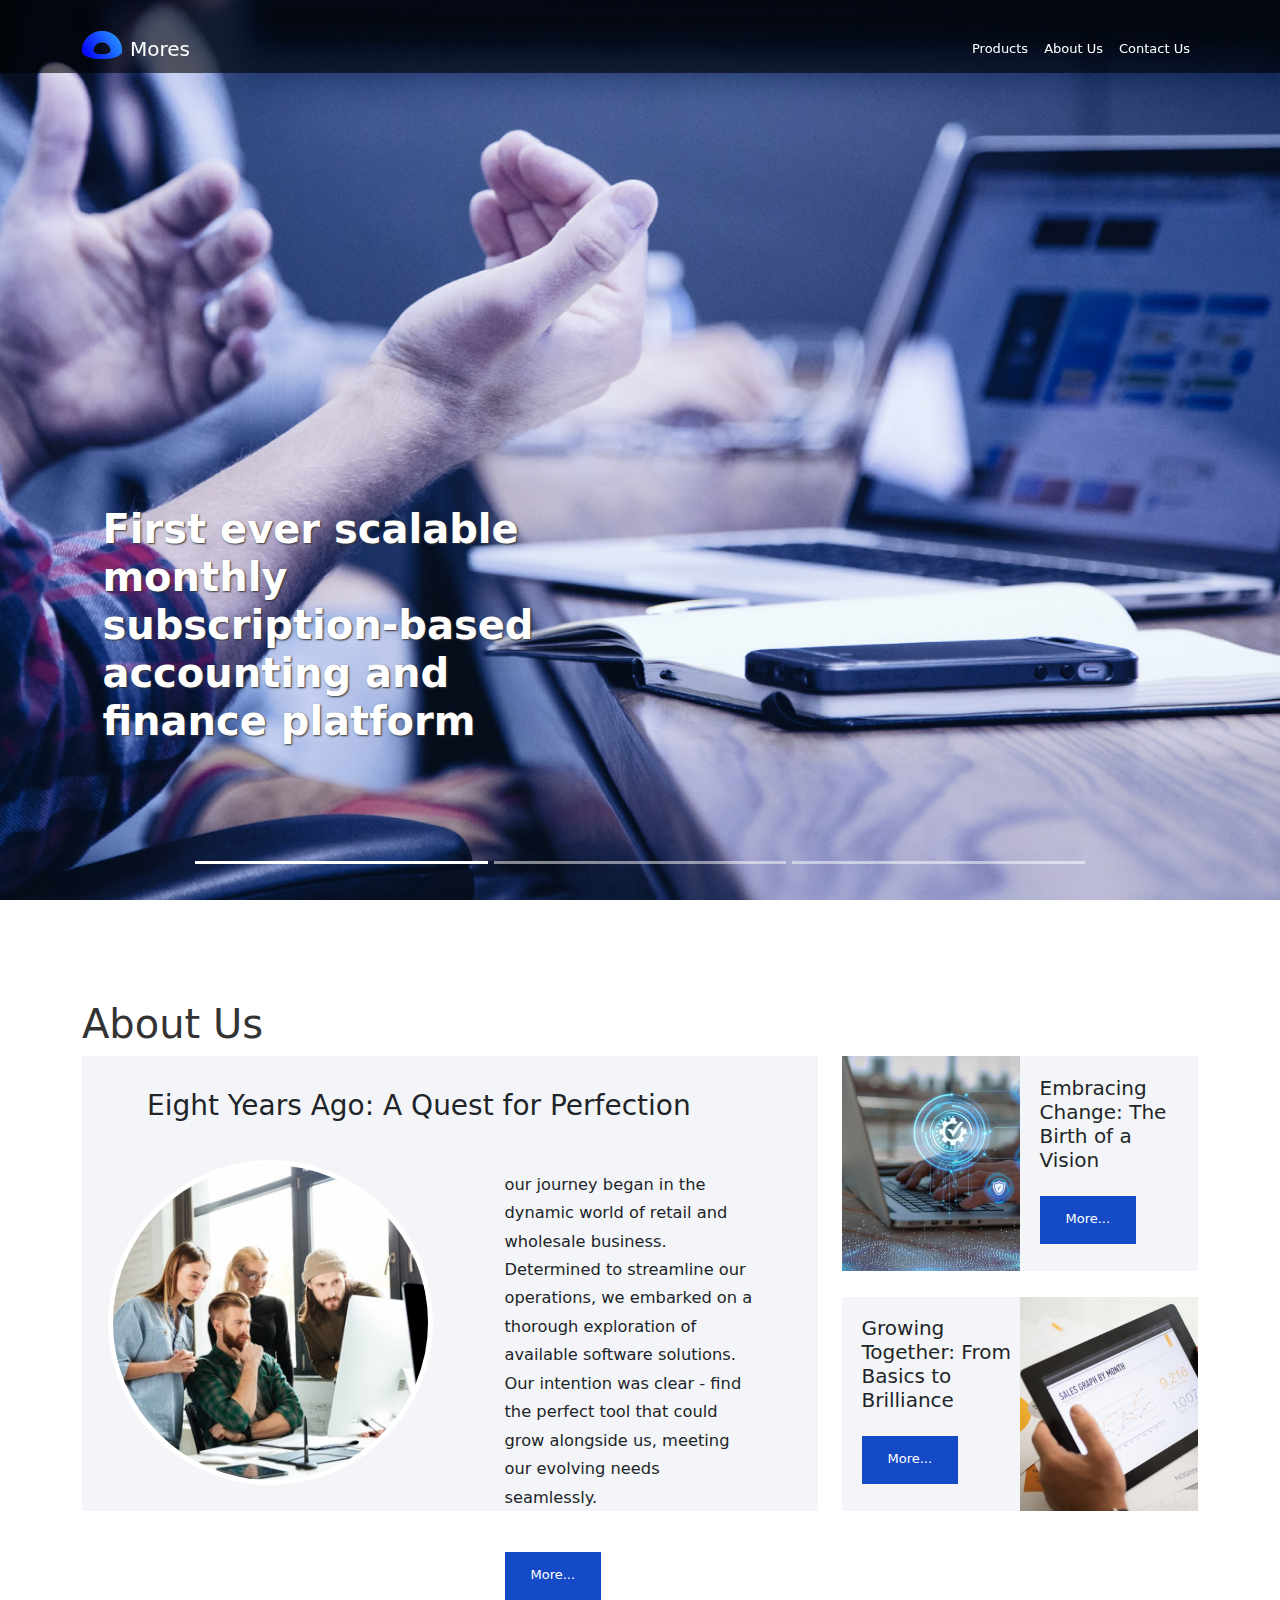
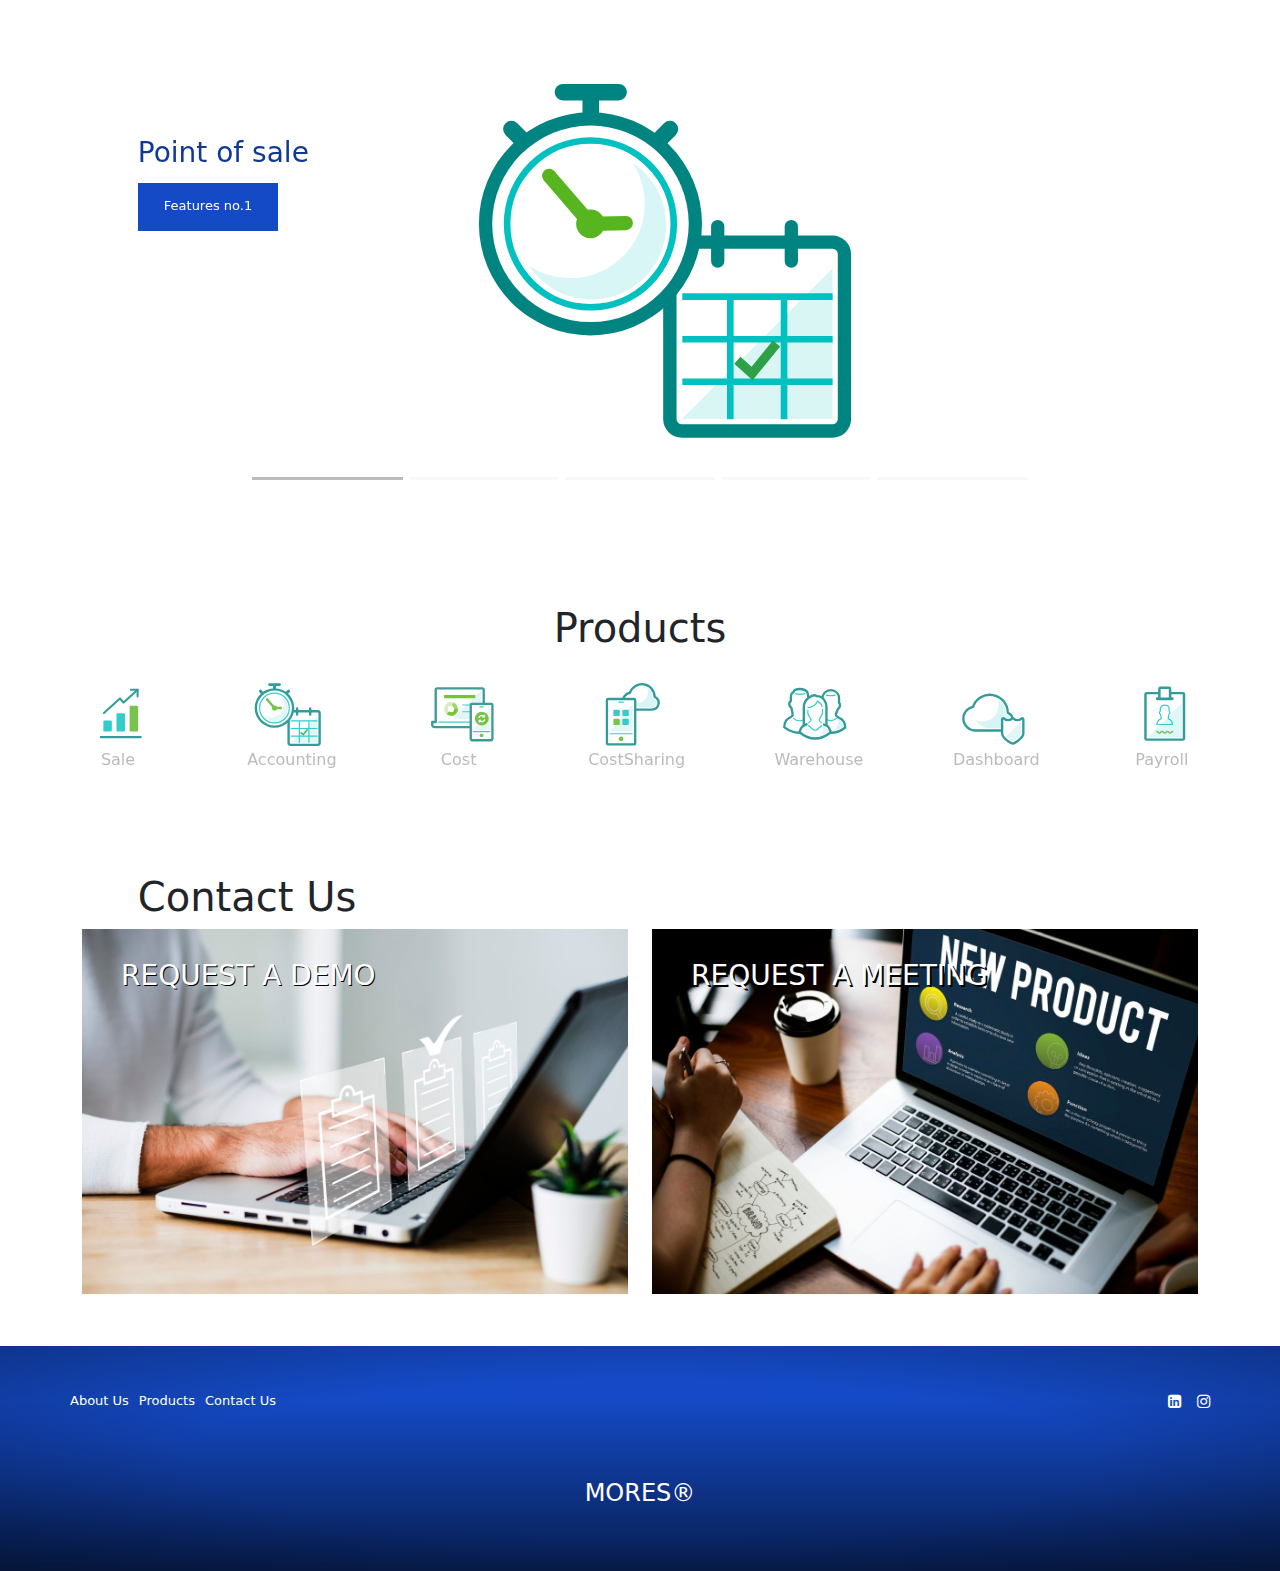
<file: index.html>
<!DOCTYPE html>
<html lang="en">

<head>
  <meta charset="UTF-8">
  <meta name="viewport" content="width=device-width, initial-scale=1.0">
  <link rel="stylesheet" href="css/bootstrap/bootstrap.min.css">
  <link rel="stylesheet" href="css/font-awesome.css">
  <link rel="stylesheet" href="css/style.css">
  <title>Mores - Home page</title>
  <link rel="icon" type="image/x-icon" href="assets/img/favicon.ico">
</head>

<body>
  <header>
    <nav class="navbar fixed-top navbar-expand-lg">
      <div class="container justify-content-between">
        <a class="navbar-brand" href="index.html">
          <div class="d-flex align-items-center">
            <img src="assets/img/logo.png" alt="Logo" width="40" height="auto"
              class="d-inline-block align-text-top mb-2">
              <span class="px-2">Mores</span>
          </div>
        </a>
        <button class="navbar-toggler" type="button" data-bs-toggle="collapse" data-bs-target="#navbarNav"
          aria-controls="navbarNav" aria-expanded="false" aria-label="Toggle navigation">
          <i class="fa fa-align-justify" aria-hidden="true"></i>
        </button>
        <div class="collapse navbar-collapse flex-row-reverse" id="navbarNav">
          <ul class="navbar-nav">
            <li class="nav-item">
              <a class="nav-link" href="product.html">Products</a>
            </li>
            <li class="nav-item">
              <a class="nav-link" href="about.html">About Us</a>
            </li>
            <li class="nav-item">
              <a class="nav-link" href="contact.html">Contact Us</a>
            </li>
          </ul>
        </div>
      </div>
    </nav>
    <div id="carouselBanner" class="carousel slide" style="height: 100vh; overflow: hidden;">
      <div class="carousel-indicators">
        <button type="button" data-bs-target="#carouselBanner" data-bs-slide-to="0" class="active"
          aria-current="true" aria-label="Slide 1"></button>
        <button type="button" data-bs-target="#carouselBanner" data-bs-slide-to="1"
          aria-label="Slide 2"></button>
        <button type="button" data-bs-target="#carouselBanner" data-bs-slide-to="2"
          aria-label="Slide 3"></button>
      </div>
      <div class="carousel-inner">
        <div class="carousel-item active">
          <div class="carousel-img" style="background-image: url('assets/img/bg-04.jpg');"></div>
          <div class="carousel-caption d-none d-md-block">
            <h1>First ever scalable monthly subscription-based accounting and finance platform</h1>
            <!-- <button class="secondary">More...</button> -->
          </div>
        </div>
        <div class="carousel-item">
          <div class="carousel-img" style="background-image: url('assets/img/bg-05.jpg');"></div>
          <div class="carousel-caption d-none d-md-block">
            <h1>First ever scalable monthly subscription based accounting and finance platform</h1>
            <!-- <button class="secondary">More...</button> -->
          </div>
        </div>
        <div class="carousel-item">
          <div class="carousel-img" style="background-image: url('assets/img/bg-06.jpg');"></div>
          <div class="carousel-caption d-none d-md-block">
            <h1>First ever scalable monthly subscription based accounting and finance platform</h1>
            <!-- <button class="secondary">More...</button> -->
          </div>
      </div>
    </div>
  </header>

  <section id="history" style="padding:100px 0 40px;">
    <div class="container">
      <h1>About Us</h1>
      <div class="row">
        <div class="col-lg-8 col-md-12">
          <div class="item-box">
            <div class="item-img">
              <img src="assets/img/b1.jpg" width="100%" height="auto" class="rounded">
            </div>
            <h3>Eight Years Ago: A Quest for Perfection </h3>
            <p>our journey began in the dynamic world of retail and wholesale business. Determined to streamline our operations, we embarked on a thorough exploration of available software solutions. Our intention was clear - find the perfect tool that could grow alongside us, meeting our evolving needs seamlessly.</p>
            <a class="button" href="about.html">More...</a>
          </div>
        </div>
        <div class="col-lg-4 col-md-12 second-history-box">
          <div class="row">
            <div class="col-lg-12 col-md-6">
              <div class="item-box-small">
                <div class="item-sm-img">
                  <img src="assets/img/b2.jpg" width="auto" height="100%">
                </div>
                <div style="padding-left: calc(50% + 1.5em);">
                  <h5 >Embracing Change: The Birth of a Vision</h5>
                  <a class="button mt-3" href="about.html">More...</a>
                </div>
              </div>
            </div>

            <div class="col-lg-12 col-md-6">              
              <div class="item-box-small" style="margin-top: 2em;">
                <div class="item-sm-img" style="right: 0; left: auto">
                  <img src="assets/img/b3.jpg" width="auto" height="100%">
                </div>
                <div style="padding-right: 50%;">
                  <h5>Growing Together: From Basics to Brilliance</h5>
                  <a class="button mt-3" href="about.html">More...</a>
                </div>
              </div>
            </div>
          </div>
        </div>
      </div>
    </div>
  </section>

  <section id="item-slider" style="margin-top: 8em; padding-bottom: 8em;">
    <div class="container">
      <div id="carouselItems" class="carousel slide" data-bs-ride="carousel">
        <div class="carousel-indicators">
          <button type="button" data-bs-target="#carouselItems" data-bs-slide-to="0" class="active" aria-current="true" aria-label="Slide 1"></button>
          <button type="button" data-bs-target="#carouselItems" data-bs-slide-to="1" aria-label="Slide 2"></button>
          <button type="button" data-bs-target="#carouselItems" data-bs-slide-to="2" aria-label="Slide 3"></button>
          <button type="button" data-bs-target="#carouselItems" data-bs-slide-to="3" aria-label="Slide 4"></button>
          <button type="button" data-bs-target="#carouselItems" data-bs-slide-to="4" aria-label="Slide 5"></button>  
        </div>
        <div class="carousel-inner">
          <div class="carousel-item active">
            <img src="assets/img/1.svg">
            <div class="carousel-caption d-none d-md-block">
              <h3>Point of sale </h3>
              <!-- <p>We empower you to forecast your cash flow based on your unique needs, 
                considering future payables and receivables.</p>
              <br /> -->
              <button>Features no.1</button>
            </div>
          </div>
          <div class="carousel-item">
            <img src="assets/img/2.svg">
            <div class="carousel-caption d-none d-md-block">
              <h3>Forecasting Tomorrow: Cash Flow in Your Hands pr</h3>
              <!-- <p>We empower you to forecast your cash flow based on your unique needs, 
                considering future payables and receivables.</p>
              <br /> -->
              <button>Features no.1</button>
            </div>
          </div>
          <div class="carousel-item">
            <img src="assets/img/3.svg">
            <div class="carousel-caption d-none d-md-block">
              <h3>Attachments Unleashed: A Game-Changer </h3>
              <!-- <p>We empower you to forecast your cash flow based on your unique needs, 
                considering future payables and receivables.</p>
              <br /> -->
              <button>Features no.1</button>
            </div>
          </div>
          <div class="carousel-item">
            <img src="assets/img/4.svg">
            <div class="carousel-caption d-none d-md-block">
              <h3>From Module to Rack: A Seamless Transition</h3>
              <!-- <p>We empower you to forecast your cash flow based on your unique needs, 
                considering future payables and receivables.</p>
              <br /> -->
              <button>Features no.1</button>
            </div>
          </div>
          <div class="carousel-item">
            <img src="assets/img/5.svg">
            <div class="carousel-caption d-none d-md-block">
              <h3>overview of related accounts</h3>
              <!-- <p>We empower you to forecast your cash flow based on your unique needs, 
                considering future payables and receivables.</p>
              <br /> -->
              <button>Features no.1</button>
            </div>
          </div>
        </div>
        <!-- <button class="carousel-control-prev" type="button" data-bs-target="#carouselItems" data-bs-slide="prev">
          <i class="fa fa-angle-right" aria-hidden="true"></i>
          <span class="visually-hidden">Previous</span>
        </button>
        <button class="carousel-control-next" type="button" data-bs-target="#carouselItems" data-bs-slide="next">
          <i class="fa fa-angle-left" aria-hidden="true"></i>
          <span class="visually-hidden">Next</span>
        </button> -->
      </div>
    </div>
  </section>

  <section style="padding: 40px 0;">
    <div class="container">
      <h1 class="text-center">Products</h1>
      <div class="d-flex justify-content-between align-items-center product-box-wrappers" style="margin-top: 2%;">
        <a class="product-box" href="product.html">
          <div class="pro-features">
            <img src="assets/img/3.svg" style="width:72px;height: 72px;">
            <h6>Sale</h6>
          </div>
        </a>
        <a class="product-box" href="product.html">
          <div class="pro-features">
            <img src="assets/img/1.svg" style="width:72px;height: 72px;">
            <h6>Accounting</h6>
          </div>
        </a>
        <a class="product-box" href="product.html">
          <div class="pro-features">
            <img src="assets/img/2.svg" style="width:72px;height: 72px;">
            <h6>Cost</h6>
          </div>
        </a>
        <a class="product-box" href="product.html">
          <div class="pro-features">
            <img src="assets/img/4.svg" style="width:72px;height: 72px;">
            <h6>CostSharing</h6>
          </div>
        </a>
        <a class="product-box" href="product.html">
          <div class="pro-features">
            <img src="assets/img/5.svg" style="width:72px;height: 72px;">
            <h6>Warehouse</h6>
          </div>
        </a>
        <a class="product-box" href="product.html">
          <div class="pro-features">
            <img src="assets/img/6.svg" style="width:72px;height: 72px;">
            <h6>Dashboard</h6>
          </div>
        </a>
        <a class="product-box" href="product.html">
          <div class="pro-features">
            <img src="assets/img/7.svg" style="width:72px;height: 72px;">
            <h6>Payroll</h6>
          </div>
        </a>
        <!-- <div>
          <div class="pro-features">
            <img src="assets/img/8.svg">
            <h5>Customer support</h5>
          </div>
        </div> -->
      </div>
    </div>
  </section>

  <section id="about-us" style="margin-top: 4em;">
    <div class="container">
      <div class="container-wrap">
        <h1>Contact Us</h1>
        <!-- <p>More Than Just Code: A Holistic Approach  - 
          But it wasn't just about writing lines of code. 
          Our journey was fueled by a commitment to create a platform that didn't tie us down, 
          but rather empowered us. The ability to expand and adapt at our pace, 
          without the constraints of a single development team or imposed limitations, became our north star.</p> -->
      </div>
      <div class="row">
        <div class="col-lg-6 col-md-12">
          <div class="hovereffect">
            <img class="img-responsive" src="assets/img/p1.jpg" alt="" width="100%" height="auto">
            <div class="overlay">
              <div>
                <!-- <span class="overlay-layer"></span> -->
                <h3 style="text-shadow: 1px 1px #000;">Request a demo</h3>
                <form>
                  <div class="p-4">
                    <div class="mt-1 p-0">
                      <input type="text" class="form-control" id="name_id" placeholder="Name">
                    </div>
                    <div  class="mt-2 p-0">
                      <input type="text" class="form-control" id="phone_id" placeholder="Phone">
                    </div>
                    <div class="mt-2 p-0">
                      <input type="text" class="form-control" id="type_id" placeholder="Business Type">
                    </div>
                    <div class="mt-2 p-0">
                      <textarea class="form-control" id="desc_id" rows="3" placeholder="Short Description/Current Pain Point..."></textarea>
                    </div>
                    <div class="mt-4 p-0">
                      <button>Submit</button>
                    </div>
                  </div>
                </form>
              </div>
            </div>
          </div>
        </div>
        <div class="col-lg-6 col-md-12 second-history-box">
          <div class="hovereffect">
            <img class="img-responsive" src="assets/img/p2.jpg" alt="" width="100%" height="auto">
            <div class="overlay">
              <div>
                <!-- <span class="overlay-layer"></span> -->
                <h3 style="text-shadow: 2px 2px #000;">Request a meeting</h3>
                <form>
                  <div class="p-4">
                    <div class="mt-1 p-0">
                      <input type="text" class="form-control" id="meeting_name_id" placeholder="Name">
                    </div>
                    <div class="mt-3 p-0">
                      <input type="text" class="form-control" id="meeting_phone_id" placeholder="Phone">
                    </div>
                    <div class="mt-3 p-0">
                      <input type="date" class="form-control" id="meeting_date_id">
                    </div>
                    <div class="mt-3 p-0">
                      <input type="time" class="form-control" id="meeting_time_id" min="10:00" max="17:00" required>
                    </div>
                    <div class="mt-4 p-0">
                      <button>Submit</button>
                    </div>
                  </div>
                </form>
              </div>
            </div>
          </div>
        </div>
      </div>
    </div>
  </section>

  <footer style="margin-top: 4em;">
    <div class="footer-wrap">
        <div class="container" style="position: relative;">
          <div class="footer-container-wrap">
            <div class="d-flex justify-content-between footer-list">
              <div class="d-flex footer-list-menu">
                <ul class="d-flex justify-content-between">
                  <li><a href="about.html">About Us</a></li>
                  <li style="padding-left: 10px;"><a href="product.html">Products</a></li>
                  <li style="padding-left: 10px;"><a href="contact.html">Contact Us</a></li>
                </ul>
              </div>
              <ul class="d-flex socials">
                <li><a href="#">
                  <i class="fa fa-linkedin-square" aria-hidden="true"></i>
                </a></li>
                <li><a href="#">
                  <i class="fa fa-instagram" aria-hidden="true"></i>
                </a></li>
              </ul>
            </div>
            <div class="footer-logo pt-4 pb-2">
              <h4>MORES®</h4>
            </div>
          </div>
        </div>
    </div>
  </footer>

  <script src="js/bootstrap/bootstrap.min.js"></script>
  <script>
    let prevScrollPos = window.pageYOffset;
    window.addEventListener('scroll', function() {
      const currentScrollPos = window.pageYOffset;
      if (prevScrollPos > currentScrollPos) {
        document.querySelector('.navbar').classList.add('fixed-top');
      } else {
        document.querySelector('.navbar').classList.remove('fixed-top');
      }
      prevScrollPos = currentScrollPos;
    })
  </script>
</body>

</html>
</file>
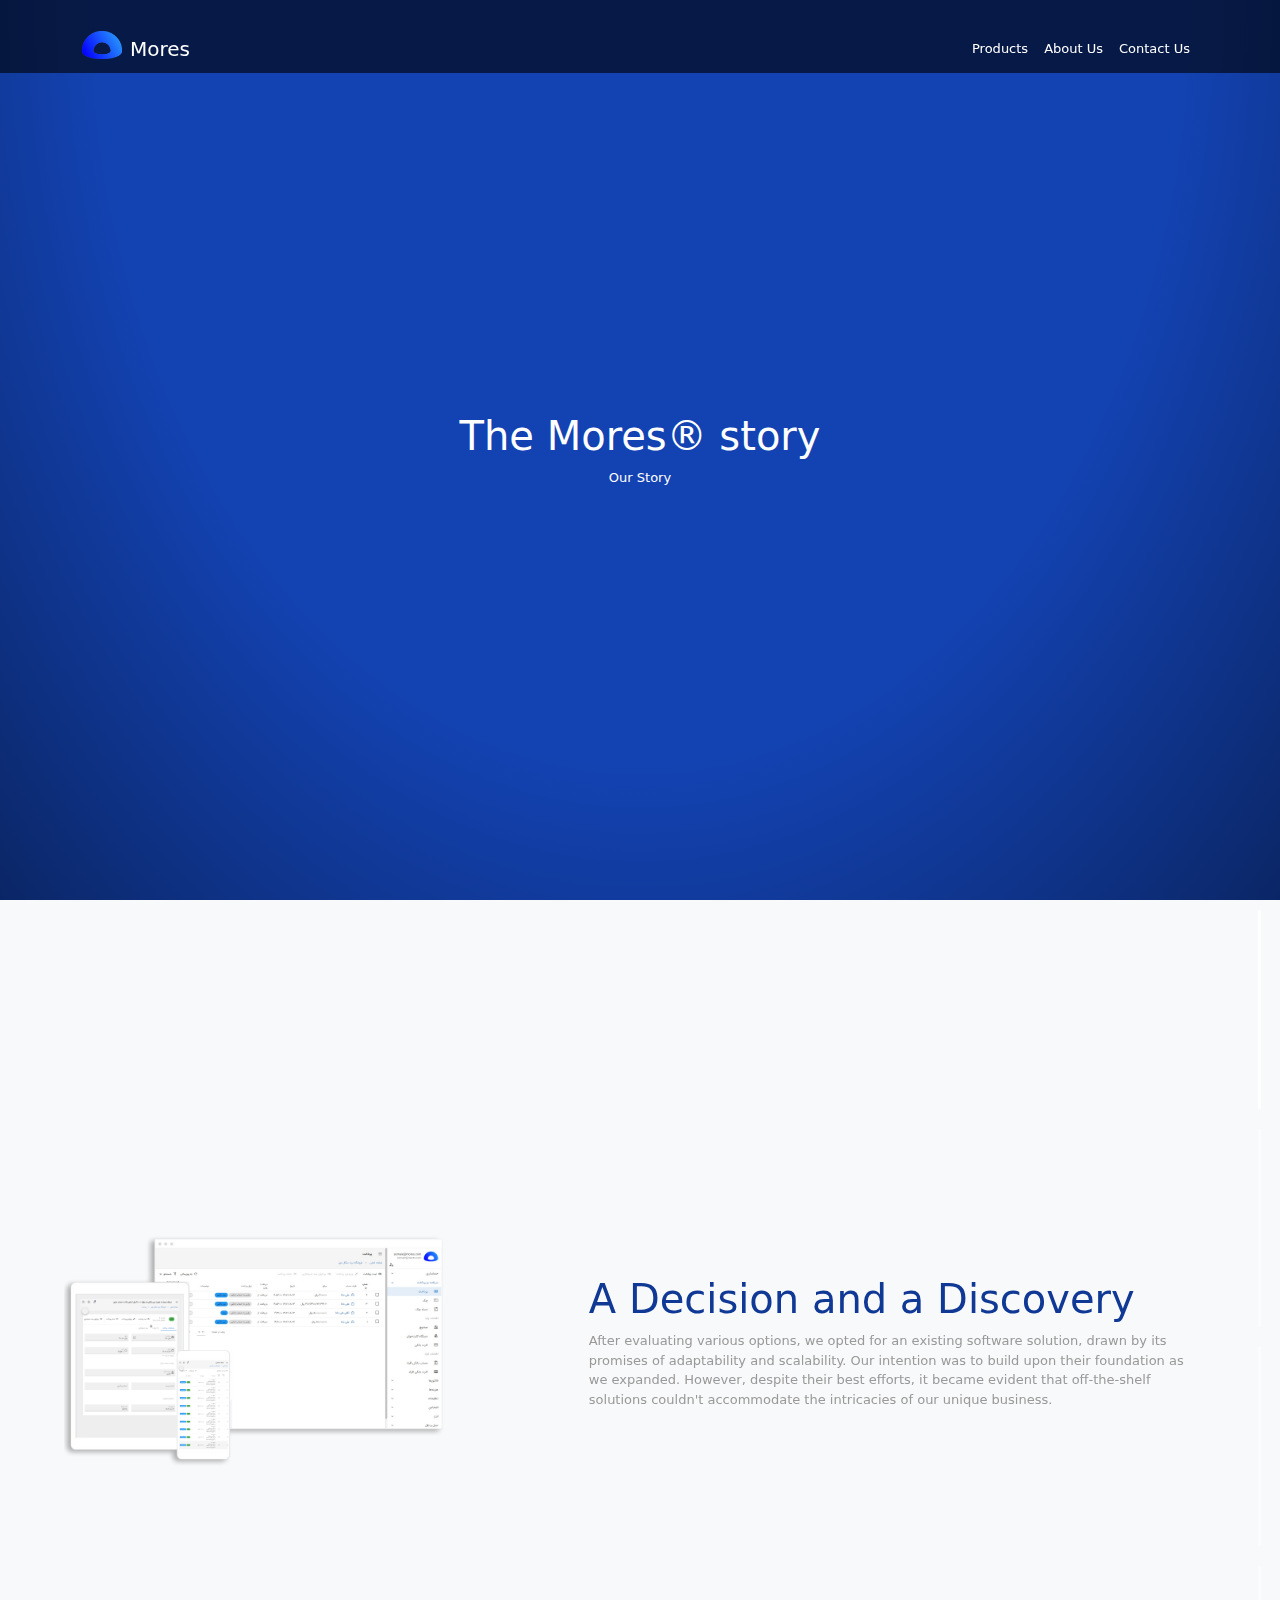
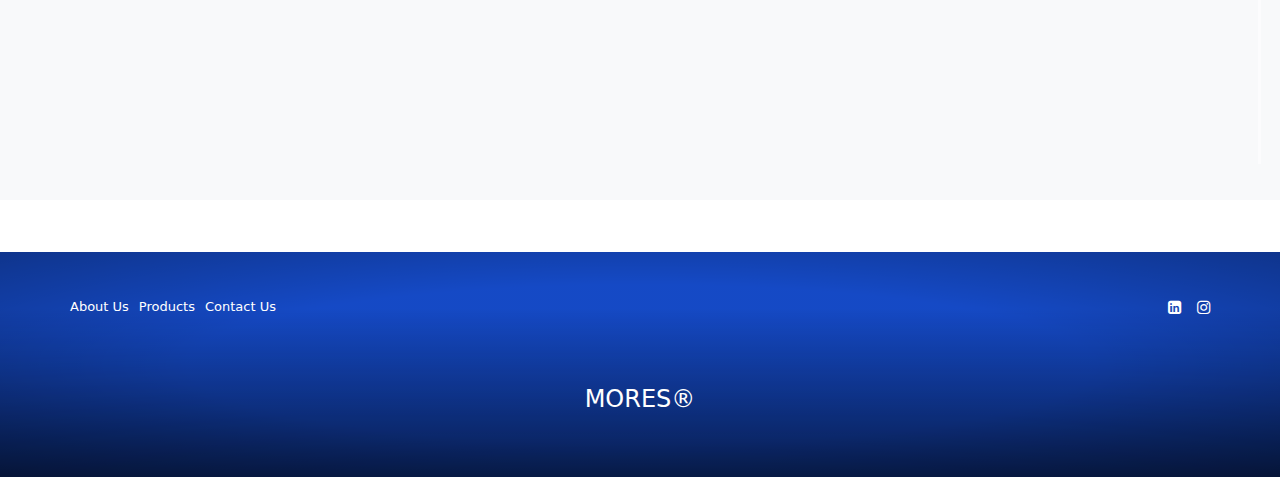
<file: about.html>
<!DOCTYPE html>
<html lang="en">

<head>
  <meta charset="UTF-8">
  <meta name="viewport" content="width=device-width, initial-scale=1.0">
  <link rel="stylesheet" href="css/bootstrap/bootstrap.min.css">
  <link rel="stylesheet" href="css/font-awesome.css">
  <link rel="stylesheet" href="css/style.css">
  <link rel="stylesheet" href="css/vertical-carousel.css">
  <title>Mores - About US</title>
  <link rel="icon" type="image/x-icon" href="assets/img/favicon.ico">
</head>

<body>
  <header>
    <nav class="navbar fixed-top navbar-expand-lg">
      <div class="container justify-content-between">
        <a class="navbar-brand" href="index.html">
          <div class="d-flex align-items-center">
            <img src="assets/img/logo.png" alt="Logo" width="40" height="auto"
              class="d-inline-block align-text-top mb-2">
              <span class="px-2">Mores</span>
          </div>
        </a>
        <button class="navbar-toggler" type="button" data-bs-toggle="collapse" data-bs-target="#navbarNav"
          aria-controls="navbarNav" aria-expanded="false" aria-label="Toggle navigation">
          <i class="fa fa-align-justify" aria-hidden="true"></i>
        </button>
        <div class="collapse navbar-collapse flex-row-reverse" id="navbarNav">
          <ul class="navbar-nav">
            <li class="nav-item">
              <a class="nav-link" href="product.html">Products</a>
            </li>
            <li class="nav-item">
              <a class="nav-link" href="about.html">About Us</a>
            </li>
            <li class="nav-item">
              <a class="nav-link" href="contact.html">Contact Us</a>
            </li>
          </ul>
        </div>
      </div>
    </nav>

    <section class="product-banner">
      <div class="product-banner-wrap">
          <div class="d-flex w-100 h-100 justify-content-center align-items-center">
            <div class="text-center">
              <h1>The Mores® story</h1>
              <span>Our Story</span>
            </div>
          </div>
      </div>
    </section>
  </header>

  <section style="height: 100vh; width: 100%;" class="bg-light">
    <div id="carouselStory" class="carousel slide vertical" data-b-ride="false">
      <div class="carousel-indicators">
        <button type="button" data-bs-target="#carouselStory" data-bs-slide-to="0" class="active" aria-current="true" aria-label="Slide 1"></button>
        <button type="button" data-bs-target="#carouselStory" data-bs-slide-to="1" aria-label="Slide 2"></button>
        <button type="button" data-bs-target="#carouselStory" data-bs-slide-to="2" aria-label="Slide 3"></button>
        <button type="button" data-bs-target="#carouselStory" data-bs-slide-to="3" aria-label="Slide 4"></button>
      </div>
      <div class="carousel-inner">
        <div class="carousel-item active" style="height: 100vh; width: 100%;" data-slide-no="1">
          <div class="d-flex h-100 align-items-center">
            <div style="height:100%; flex-basis: 40%">
              <div class="story-background" style="background-image: url('assets/img/Product.png');"></div>
            </div>
            <div style="flex-basis: 60%">
              <div style="padding:0 10% 0 10%">
                <h1 class="story-title">A Decision and a Discovery</h1>
                <p class="story-desc">After evaluating various options, 
                  we opted for an existing software solution, drawn by its promises of adaptability and scalability. 
                  Our intention was to build upon their foundation as we expanded. However, despite their best efforts, 
                  it became evident that off-the-shelf solutions couldn't accommodate the intricacies of our unique business. 
                </p>
              </div>
            </div>
          </div>
        </div>
        <div class="carousel-item"  style="height: 100vh; width: 100%;" data-slide-no="2">
          <div class="d-flex h-100 align-items-center">
            <div style="height:100%; flex-basis: 40%">
              <div class="story-background" style="background-image: url('assets/img/Product2.png');"></div>
            </div>
            <div style="flex-basis: 60%">
              <div style="padding:0 10% 0 10%">
                <h1 class="story-title">Embracing Change: The Birth of a Vision</h1>
                <p class="story-desc"> 
                  Undeterred by the challenges, we recognized the need for a different path. With a clear vision of scalability, versatility, and freedom, we made the audacious decision to craft our own destiny. Armed with a dedicated team of developers, we embarked on a new chapter - building a software ecosystem from scratch that catered to our every requirement. 
                </p>
                <h5>More Than Just Code: A Holistic Approach</h5>
                <p class="story-desc">
                  But it wasn't just about writing lines of code. Our journey was fuelled by a commitment to create a platform that didn't tie us down, but rather empowered us. The ability to expand and adapt at our pace, without the constraints of a single development team or imposed limitations, became our north star. 
                </p>
                <h5>Turning Challenge into Opportunity </h5>
                <p class="story-desc">
                  Through each step of this journey, we encountered challenges that became opportunities for growth. Our mission wasn't to discredit existing software solutions; instead, we found our path by aligning our system with the very nature of our business operations. 
                </p>
              </div>
            </div>
          </div>
        </div>
        <div class="carousel-item" style="height: 100vh; width: 100%;" data-slide-no="3">
          <div class="d-flex h-100 align-items-center">
            <div style="height:100%; flex-basis: 40%">
              <div class="story-background" style="background-image: url('assets/img/Product.png');"></div>
            </div>
            <div style="flex-basis: 60%">
              <div style="padding:0 10% 0 10%">
                <h1 class="story-title">Growing Together: From Basics to Brilliance</h1>
                <p class="story-desc">
                  As our teams grew and day-to-day operations hummed smoothly, we turned our focus towards what truly matters - our customers. This marked a pivotal shift, where we ventured beyond the conventional and delved into conversations that would shape the next phase of our evolution.  
Through dialogues with our cherished customer base, we unearthed a treasure trove of insights. Their needs and aspirations became our North Star, guiding us towards expanding our horizons and deepening our offerings. 
                </p>
              </div>
            </div>
          </div>
        </div>
        <div class="carousel-item"  style="height: 100vh; width: 100%;" data-slide-no="4">
          <div class="d-flex h-100 align-items-center">
            <div style="height:100%; flex-basis: 40%">
              <div class="story-background" style="background-image: url('assets/img/Product2.png');"></div>
            </div>
            <div style="flex-basis: 60%">
              <div style="padding:0 10% 0 10%">
                <h1 class="story-title">Unlock the Possibilities: Welcome to Tomorrow</h1>
                <p class="story-desc"> 
                  Today, we stand on the precipice of possibility. What was once a challenge has become our driving force. From documents that mirror reality to software that echoes your business needs, we invite you to witness a new era. 
                </p>
                <h5>Join Us in Rewriting the Future</h5>
                <p class="story-desc">
                  Today, we stand here with a software ecosystem born out of necessity and nurtured by innovation. We invite you to join us on this journey of liberation, empowerment, and technological ingenuity. As our story unfolds, we're dedicated to sharing our passion for progress with businesses that value not just software, but a visionary approach to operational excellence. 

Today, our ecosystem thrives as a product of necessity and innovation. We invite you to be part of this journey, a quest for liberation, empowerment, and operational excellence. Our story unfolds through modules that resonate with businesses valuing not just software, but a philosophy of progress. 
                </p>
              </div>
            </div>
          </div>
        </div>
      </div>
    </div>
  </section>

  <footer style="margin-top: 4em;">
    <div class="footer-wrap">
        <div class="container" style="position: relative;">
          <div class="footer-container-wrap">
            <div class="d-flex justify-content-between footer-list">
              <div class="d-flex footer-list-menu">
                <ul class="d-flex justify-content-between">
                  <li><a href="about.html">About Us</a></li>
                  <li style="padding-left: 10px;"><a href="product.html">Products</a></li>
                  <li style="padding-left: 10px;"><a href="contact.html">Contact Us</a></li>
                </ul>
              </div>
              <ul class="d-flex socials">
                <li><a href="#">
                  <i class="fa fa-linkedin-square" aria-hidden="true"></i>
                </a></li>
                <li><a href="#">
                  <i class="fa fa-instagram" aria-hidden="true"></i>
                </a></li>
              </ul>
            </div>
            <div class="footer-logo pt-4 pb-2">
              <h4>MORES®</h4>
            </div>
          </div>
        </div>
    </div>
  </footer>

<script src="js/bootstrap/bootstrap.min.js"></script>
<script src="https://ajax.googleapis.com/ajax/libs/jquery/2.1.3/jquery.min.js"></script>
<script>
  var scrollingDirection = 0;
  var lastScroll = 9999;
  var scrollIdleTime = 300;

  var carousel = document.getElementById("carouselStory")

  function fireEvent (direction) {
    if (direction === 'next') {
       $('.carousel').carousel('next')
      
    }
    if (direction === 'prev') {
      $('.carousel').carousel('prev')
    }
  }
  carousel.addEventListener('wheel', function($event) {
  
    var currentIndex = $('div.active').attr('data-slide-no')
    var delta = $event.deltaY;

    if (delta > 0 && currentIndex == 4) return false
    if (delta < 0 && currentIndex == 1) return false

    $event.preventDefault()
    
    var timeNow = performance.now();
    if (delta > 0 && ( scrollingDirection != 1 || timeNow > lastScroll + scrollIdleTime) ) {
      fireEvent('next')
      scrollingDirection = 1;
    }
    else if (delta < 0 && ( scrollingDirection != 2 || timeNow > lastScroll + scrollIdleTime)) {
      fireEvent('prev')
      scrollingDirection = 2;
    }
    lastScroll = timeNow;
  })
</script>
<script>
  let prevScrollPos = window.pageYOffset;
  window.addEventListener('scroll', function() {
    const currentScrollPos = window.pageYOffset;
    if (prevScrollPos > currentScrollPos) {
      document.querySelector('.navbar').classList.add('fixed-top');
    } else {
      document.querySelector('.navbar').classList.remove('fixed-top');
    }
    prevScrollPos = currentScrollPos;
  })
</script>
</body>

</html>
</file>
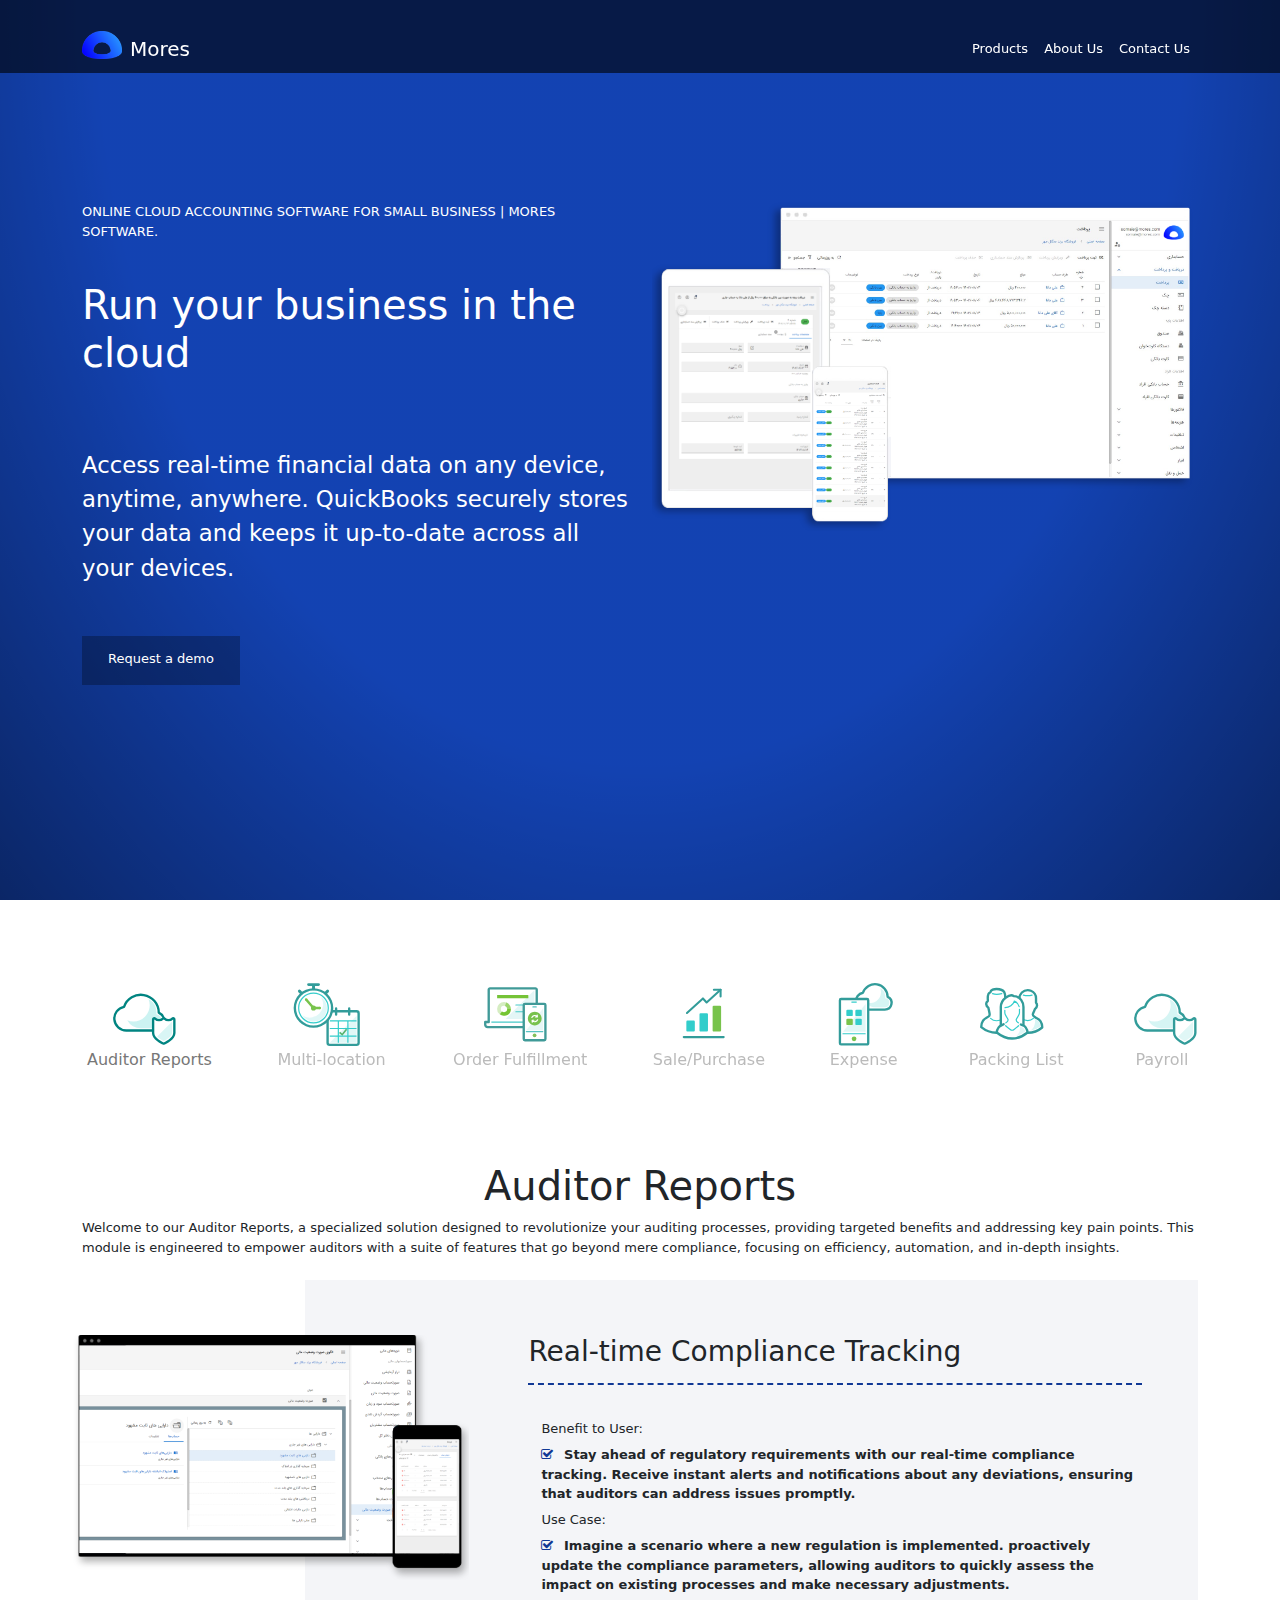
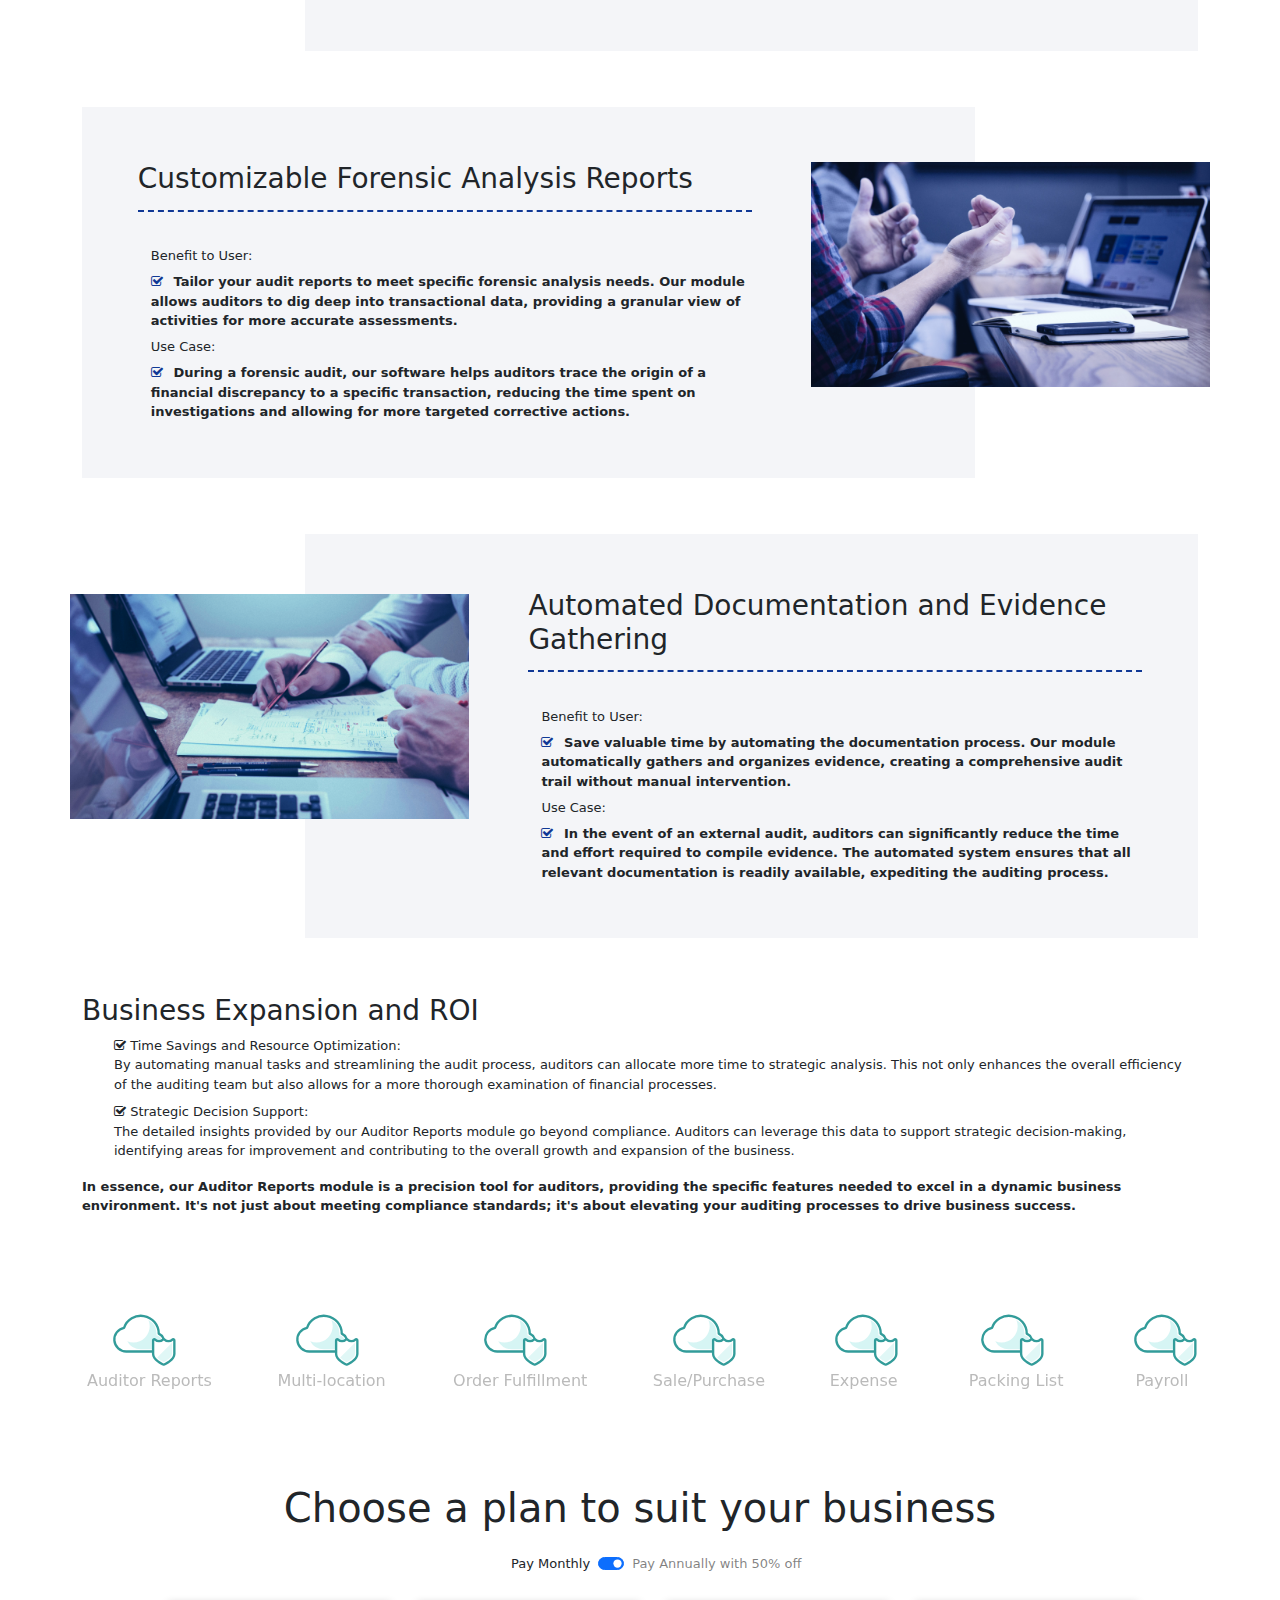
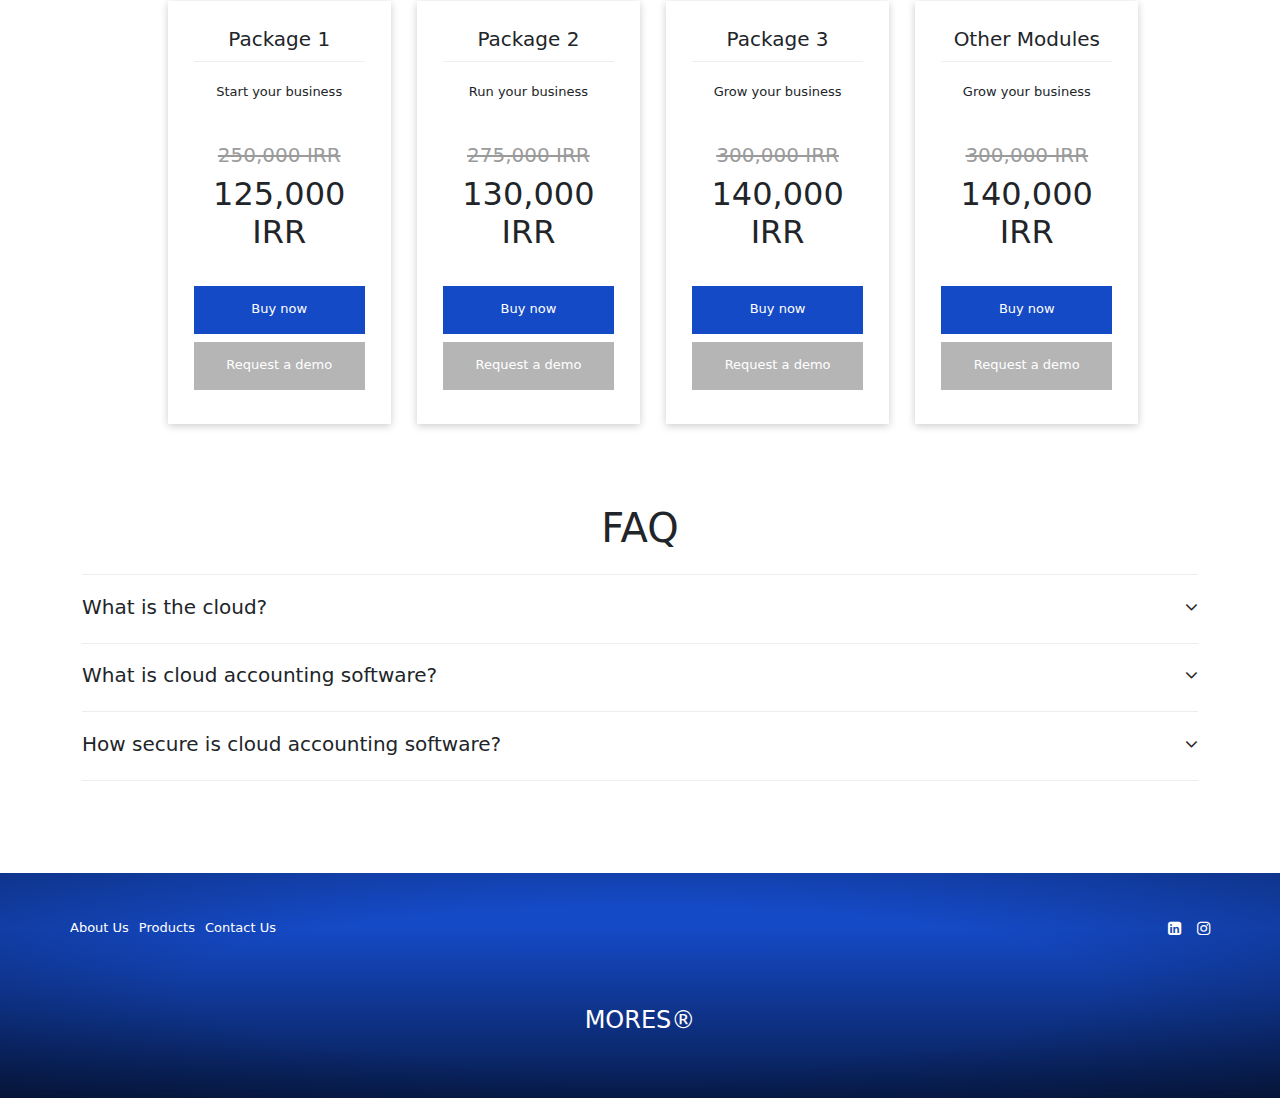
<file: product.html>
<!DOCTYPE html>
<html lang="en">

<head>
  <meta charset="UTF-8">
  <meta name="viewport" content="width=device-width, initial-scale=1.0">
  <link rel="stylesheet" href="css/bootstrap/bootstrap.min.css">
  <link rel="stylesheet" href="css/font-awesome.css">
  <link rel="stylesheet" href="css/style.css">
  <title>Mores - Products</title>
  <link rel="icon" type="image/x-icon" href="assets/img/favicon.ico">
</head>

<body>
  <header>
    <nav class="navbar fixed-top navbar-expand-lg">
      <div class="container justify-content-between">
        <a class="navbar-brand" href="index.html">
          <div class="d-flex align-items-center">
            <img src="assets/img/logo.png" alt="Logo" width="40" height="auto"
              class="d-inline-block align-text-top mb-2">
              <span class="px-2">Mores</span>
          </div>
        </a>
        <button class="navbar-toggler" type="button" data-bs-toggle="collapse" data-bs-target="#navbarNav"
          aria-controls="navbarNav" aria-expanded="false" aria-label="Toggle navigation">
          <i class="fa fa-align-justify" aria-hidden="true"></i>
        </button>
        <div class="collapse navbar-collapse flex-row-reverse" id="navbarNav">
          <ul class="navbar-nav">
            <li class="nav-item">
              <a class="nav-link" href="product.html">Products</a>
            </li>
            <li class="nav-item">
              <a class="nav-link" href="about.html">About Us</a>
            </li>
            <li class="nav-item">
              <a class="nav-link" href="contact.html">Contact Us</a>
            </li>
          </ul>
        </div>
      </div>
    </nav>

    <section class="product-banner">
      <div class="product-banner-wrap">
        <div class="container">
        <div class="row">
          <div class="col-lg-6 col-md-12 product-banner-content">
            <div>ONLINE CLOUD ACCOUNTING SOFTWARE FOR SMALL BUSINESS | MORES SOFTWARE.</div>
            <h1>Run your business in the cloud</h1>
            <p>Access real-time financial data on any device, anytime, anywhere. QuickBooks securely stores your data and keeps it up-to-date across all your devices.</p>
            <button class="bannerBtn">Request a demo</button>
          </div>
          <div class="col-lg-6 col-md-12">
            <img src="assets/img/Product.png" alt="Accounting" width="100%" height="auto">
          </div>
        </div>
        </div>
      </div>
    </section>
  </header>

  <section id="module_selectors" style="padding:50px 0 40px;">
    <div class="container">
      <div class="d-flex justify-content-between align-items-center product-box-wrappers" style="margin-top: 2%;">
        <a class="product-box selected-box">
          <div class="pro-features">
            <img src="assets/img/6.svg" style="width:72px;height: 72px;">
            <h6 class="text-nowrap">Auditor Reports</h6>
          </div>
        </a>
        <a class="product-box">
          <div class="pro-features">
            <img src="assets/img/1.svg" style="width:72px;height: 72px;">
            <h6 class="text-nowrap">Multi-location</h6>
          </div>
        </a>
        <a class="product-box">
          <div class="pro-features">
            <img src="assets/img/2.svg" style="width:72px;height: 72px;">
            <h6 class="text-nowrap">Order Fulfillment</h6>
          </div>
        </a>
        <a class="product-box">
          <div class="pro-features">
            <img src="assets/img/3.svg" style="width:72px;height: 72px;">
            <h6>Sale/Purchase</h6>
          </div>
        </a>
        <a class="product-box">
          <div class="pro-features">
            <img src="assets/img/4.svg" style="width:72px;height: 72px;">
            <h6>Expense</h6>
          </div>
        </a>
        <a class="product-box">
          <div class="pro-features">
            <img src="assets/img/5.svg" style="width:72px;height: 72px;">
            <h6 class="text-nowrap">Packing List</h6>
          </div>
        </a>
        <a class="product-box">
          <div class="pro-features">
            <img src="assets/img/6.svg" style="width:72px;height: 72px;">
            <h6 class="text-nowrap">Payroll</h6>
          </div>
        </a>
      </div>
    </div>
  </section>

  <section class="modules" style="padding: 40px 0;">
    <div class="module module_1">
      <div class="container">
        <h1 class="text-center">Auditor Reports</h1>
        <p>Welcome to our Auditor Reports, a specialized solution designed to revolutionize your auditing processes, 
          providing targeted benefits and addressing key pain points. 
          This module is engineered to empower auditors with a suite of features that go beyond mere compliance, 
          focusing on efficiency, automation, and in-depth insights.</p>
      </div>
      <div class="container" style="position: relative;">
        <div>
        <div class="pro-sec-one">
          <div class="pro-img">
            <img src="assets/img/Product2.png" alt="Mores-Accounting" width="100%" height="auto">
          </div>
          <div class="pro-sec-body">
            <h3>Real-time Compliance Tracking</h3>
            <ul>
              <li>Benefit to User:</li>
              <li>
                <i class="fa fa-check-square-o" aria-hidden="true"></i>
                <span>Stay ahead of regulatory requirements with our real-time compliance tracking. Receive instant alerts and notifications about any deviations, ensuring that auditors can address issues promptly.</span>
              </li>
              <li>Use Case:</li>
              <li>
                <i class="fa fa-check-square-o" aria-hidden="true"></i>
                <span>Imagine a scenario where a new regulation is implemented. proactively update the compliance parameters, allowing auditors to quickly assess the impact on existing processes and make necessary adjustments.</span>
              </li>
            </ul>
          </div>
        </div>
        </div>
      </div>
      <div class="container" style="position: relative;">
        <div>
          <div class="pro-sec-two">
            <div class="pro-img">
              <img src="assets/img/bg-04.jpg" alt="Mores-Accounting" width="100%" height="auto">
            </div>
            <div class="pro-sec-body">
              <h3>Customizable Forensic Analysis Reports</h3>
              <ul>
                <li>Benefit to User:</li>
                <li>
                  <i class="fa fa-check-square-o" aria-hidden="true"></i>
                  <span>Tailor your audit reports to meet specific forensic analysis needs. Our module allows auditors to dig deep into transactional data, providing a granular view of activities for more accurate assessments.</span>
                </li>
                <li>Use Case:</li>
                <li>
                  <i class="fa fa-check-square-o" aria-hidden="true"></i>
                  <span>During a forensic audit, our software helps auditors trace the origin of a financial discrepancy to a specific transaction, reducing the time spent on investigations and allowing for more targeted corrective actions.</span>
                </li>
              </ul>
            </div>
          </div>
        </div>
      </div>
      <div class="container" style="position: relative;">
        <div>
          <div class="pro-sec-one">
            <div class="pro-img">
              <img src="assets/img/bg-05.jpg" alt="Mores-Accounting" width="100%" height="auto">
            </div>
            <div class="pro-sec-body">
              <h3>Automated Documentation and Evidence Gathering</h3>
              <ul>
                <li>Benefit to User:</li>
                <li>
                  <i class="fa fa-check-square-o" aria-hidden="true"></i>
                  <span>Save valuable time by automating the documentation process. Our module automatically gathers and organizes evidence, creating a comprehensive audit trail without manual intervention.</span>
                </li>
                <li>Use Case:</li>
                <li>
                  <i class="fa fa-check-square-o" aria-hidden="true"></i>
                  <span>In the event of an external audit, auditors can significantly reduce the time and effort required to compile evidence. The automated system ensures that all relevant documentation is readily available, expediting the auditing process.</span>
                </li>
              </ul>
            </div>
          </div>
        </div>
      </div>
      <div class="container">
        <h3>Business Expansion and ROI</h3>
        <ul style="list-style: none;">
          <li>
            <i class="fa fa-check-square-o" aria-hidden="true"></i>
            <span>Time Savings and Resource Optimization:</span>
          </li>
          <li>
            By automating manual tasks and streamlining the audit process, 
          auditors can allocate more time to strategic analysis. 
          This not only enhances the overall efficiency of the auditing team but also allows for a more thorough 
          examination of financial processes.
          </li>
          <li class="pt-2">
            <i class="fa fa-check-square-o" aria-hidden="true"></i>
            <span>Strategic Decision Support:</span>
          </li>
          <li>
            The detailed insights provided by our Auditor Reports module go beyond compliance. 
          Auditors can leverage this data to support strategic decision-making, identifying areas for 
          improvement and contributing to the overall growth and expansion of the business.
          </li>
        </ul>
        <p style="font-weight: bold;">
          In essence, our Auditor Reports module is a precision tool for auditors, 
          providing the specific features needed to excel in a dynamic business environment. 
          It's not just about meeting compliance standards; 
          it's about elevating your auditing processes to drive business success.
        </p>
      </div>
    </div>
    <div class="module module_2">
      <div class="container">
          <h1 class="text-center">Multi-location Management</h1>
          <p>
            For businesses with multiple warehouses, 
            our Multi-location Management module ensures centralized control and visibility. 
            Efficiently manage inventory across various locations, transfer stock seamlessly, 
            and maintain optimal stock levels at each facility. This module is tailored to 
            support the expansion of your business across different geographical areas.
          </p>
      </div>
      <div class="container" style="position: relative;">
          <div>
          <div class="pro-sec-one">
            <div class="pro-img">
              <img src="assets/img/Product2.png" alt="Mores-Accounting" width="100%" height="auto">
            </div>
            <div class="pro-sec-body">
              <h3>Shipping and Logistics</h3>
              <ul>
                <li>
                  Effortlessly manage your shipping and logistics operations with our module designed to optimize routes, 
                  reduce shipping costs, and enhance overall efficiency. By automating shipping and picking processes, 
                  you not only save time and money but also ensure timely deliveries, 
                  ultimately boosting customer satisfaction and loyalty.
                </li>
              </ul>
            </div>
          </div>
          </div>
      </div>
      <div class="container" style="position: relative;">
          <div>
            <div class="pro-sec-two">
              <div class="pro-img">
                <img src="assets/img/bg-04.jpg" alt="Mores-Accounting" width="100%" height="auto">
              </div>
              <div class="pro-sec-body">
                <h3>Inventory Management</h3>
                <ul>
                  <li>
                    Achieve unprecedented control over your inventory with our state-of-the-art Inventory Management module. 
                    Real-time tracking, empower your team to minimize stockouts, prevent overstocking, 
                    and ensure that your products are always readily available. 
                    This module not only saves time but also prevents revenue loss due to stock mismanagement.
                  </li>
                </ul>
              </div>
            </div>
          </div>
      </div>
    </div>
    <div class="module module_3">
      <div class="container">
        <h1 class="text-center">Order Fulfillment</h1>
        <p>
          Streamline your order processing with our Order Fulfillment module. 
          Say goodbye to manual tasks and enjoy automated processes that speed up order cycles. 
          By reducing errors and improving accuracy, this module enhances customer satisfaction, 
          making your business more reliable and efficient.
        </p>
        <p>
          where precision meets efficiency in the world of accounting. 
          Our cutting-edge accounting module is designed to revolutionize the way you manage your financial data, 
          offering a seamless experience that goes beyond traditional accounting practices.
        </p>
      </div>
      <div class="container" style="position: relative;">
        <div>
        <div class="pro-sec-one">
          <div class="pro-img">
            <img src="assets/img/Product2.png" alt="Mores-Accounting" width="100%" height="auto">
          </div>
          <div class="pro-sec-body">
            <h3>Streamlined Financial Management</h3>
            <p>Our accounting module provides a centralized hub for all your financial transactions, 
              offering real-time insights into your company's financial health. 
              Say goodbye to scattered spreadsheets and disjointed systems. 
              you can effortlessly manage all aspects of your accounting in one place.
            </p>
            <ul>
              <li>Benefit to User:</li>
              <li>
                <i class="fa fa-check-square-o" aria-hidden="true"></i>
                <span>Time-Saving: Automate routine accounting tasks, such as data entry and reconciliation, 
                  to free up valuable time for strategic financial planning.
                  </span>
              </li>
              <li>
                <i class="fa fa-check-square-o" aria-hidden="true"></i>
                <span>
                  Accuracy: Reduce the risk of human error with our advanced automation features, 
                  ensuring that your financial records are always precise and reliable.
                </span>
              </li>
            </ul>
          </div>
        </div>
        </div>
      </div>
      <div class="container" style="position: relative;">
        <div>
          <div class="pro-sec-two">
            <div class="pro-img">
              <img src="assets/img/bg-04.jpg" alt="Mores-Accounting" width="100%" height="auto">
            </div>
            <div class="pro-sec-body">
              <h3>Comprehensive Reporting</h3>
              <p>
                Knowledge is power, especially in business. With our accounting module, 
                you gain access to a wide range of customizable reports that provide deep insights into your financial performance. 
                From income statements to balance sheets, our software empowers you with the data you need to make informed decisions.
              </p>
              <ul>
                <li>Benefit to User:</li>
                <li>
                  <i class="fa fa-check-square-o" aria-hidden="true"></i>
                  <span>
                    Data-Driven Decisions: Make strategic decisions backed by real-time, accurate financial data.
                  </span>
                </li>
                <li>
                  <i class="fa fa-check-square-o" aria-hidden="true"></i>
                  <span>
                    Compliance: Stay ahead of regulatory requirements with our compliance-ready reports, ensuring a smooth audit process.
                  </span>
                </li>
              </ul>
            </div>
          </div>
        </div>
      </div>
      <div class="container" style="position: relative;">
        <div>
          <div class="pro-sec-one">
            <div class="pro-img">
              <img src="assets/img/bg-05.jpg" alt="Mores-Accounting" width="100%" height="auto">
            </div>
            <div class="pro-sec-body">
              <h3>Cost Control and Expense Management</h3>
              <p>
                Tracking and managing expenses can be a time-consuming task. 
                Our accounting module simplifies the process, 
                allowing you to monitor expenses and identify cost-saving opportunities effortlessly.
              </p>
              <ul>
                <li>Benefit to User:</li>
                <li>
                  <i class="fa fa-check-square-o" aria-hidden="true"></i>
                  <span>
                    Expense Visibility: Gain a comprehensive view of your company's spending patterns to identify areas for optimization.
                  </span>
                </li>
              </ul>
            </div>
          </div>
        </div>
      </div>
      <div class="container" style="position: relative;">
        <div>
        <div class="pro-sec-two">
          <div class="pro-img">
            <img src="assets/img/Product2.png" alt="Mores-Accounting" width="100%" height="auto">
          </div>
          <div class="pro-sec-body">
            <h3>Seamless Integration with Other Modules</h3>
            <p>Our accounting module seamlessly integrates with other modules, 
              creating a unified platform for all your business processes. 
              This integration ensures that data flows seamlessly between different functions, 
              eliminating silos and fostering collaboration.
            </p>
            <ul>
              <li>Benefit to User:</li>
              <li>
                <i class="fa fa-check-square-o" aria-hidden="true"></i>
                <span>
                  Data Consistency: Ensure consistency across your business processes by connecting accounting with sales, 
                  inventory, and other key modules.
                </span>
              </li>
              <li>
                <i class="fa fa-check-square-o" aria-hidden="true"></i>
                <span>
                  Efficiency: Streamline workflows by eliminating the need for manual data entry between different systems.
                </span>
              </li>
            </ul>
          </div>
        </div>
        </div>
      </div>
      <div class="container" style="position: relative;">
        <div>
          <div class="pro-sec-one">
            <div class="pro-img">
              <img src="assets/img/bg-04.jpg" alt="Mores-Accounting" width="100%" height="auto">
            </div>
            <div class="pro-sec-body">
              <h3>Scalability for Business Growth</h3>
              <p>
                As your business expands, 
                so do your accounting needs. 
                Our software is built to scale with your business, 
                providing the flexibility and functionality required to support growth.
              </p>
              <ul>
                <li>Benefit to User:</li>
                <li>
                  <i class="fa fa-check-square-o" aria-hidden="true"></i>
                  <span>
                    Adaptability: Easily adapt to the changing needs of your business with a modular and scalable architecture.
                  </span>
                </li>
                <li>
                  <i class="fa fa-check-square-o" aria-hidden="true"></i>
                  <span>
                    Cost-Efficiency: Pay for the features you need now, with the option to scale up as your business grows.
                  </span>
                </li>
              </ul>
            </div>
          </div>
        </div>
      </div>
      <div class="container">
        <p style="font-weight: bold;">
          we understand the dynamic challenges businesses face in today's fast-paced market. 
          Our comprehensive suite of modules is designed to seamlessly integrate into your operations, 
          providing a powerful solution to elevate your business to new heights. 
          Let's delve into the intricacies of our Sales and Purchasing module, 
          highlighting its unparalleled benefits and how it can revolutionize your business.
        </p>
      </div>
    </div>
    <div class="module module_4">
      <div class="container">
        <h1 class="text-center">Sale</h1>
        <h3 class="text-center">Unleashing Revenue Potential</h3>
        <p>Our Sales Module ensures a smooth and efficient sales workflow. 
          From lead management to order processing, every step is meticulously organized, 
          saving your team valuable time, 
          and ensuring no potential opportunity slips through the cracks.</p>
      </div>
      <div class="container" style="position: relative;">
        <div class="pro-sec-one">
          <div class="pro-img">
            <img src="assets/img/Product.png" alt="Mores-Accounting" width="100%" height="auto">
          </div>
          <div class="pro-sec-body">
            <h3>Customer Order Tracking</h3>
            <p>Never lose sight of a customer order again. 
              Our advanced tracking system allows you to monitor orders in real-time, 
              and more importantly, identify and manage any leftovers from customer orders that were not fulfilled. 
              This not only prevents wastage but also opens avenues for re-engaging with customers 
              to fulfill their remaining needs.</p>
            <h3>Enhanced Customer Engagement</h3>
            <p>
              By providing a 360-degree view of customer interactions, 
              our Sales Module enables personalized engagement strategies. 
              Send targeted promotions, follow-ups, and recommendations based on customer preferences, 
              fostering stronger relationships and increasing customer loyalty
            </p>
          </div>
        </div>
      </div>
      <div class="container">
        <h1 class="text-center">Module 4.2: Purchase</h1>
        <h3 class="text-center">Smart Procurement for Business Growth</h3>
      </div>
      <div class="container" style="position: relative;">
        <div class="pro-sec-two">
          <div class="pro-img">
            <img src="assets/img/Product.png" alt="Mores-Accounting" width="100%" height="auto">
          </div>
          <div class="pro-sec-body">
            <h3>Automated Procurement Process</h3>
            <p>
              Say goodbye to manual and time-consuming procurement tasks. 
              Our Purchasing Module automates the procurement process, 
              from vendor selection to order creation, ensuring accuracy and reducing the risk of errors.
            </p>
            <h3>Cost Savings and Negotiation Power</h3>
            <p>
              Make informed decisions with real-time insights into vendor performance, 
              pricing, and product availability. Identify cost-saving opportunities, 
              negotiate better deals, and optimize your procurement strategy to boost your bottom line.
            </p>
            <h3>Inventory Optimization</h3>
            <p>
              Efficiently manage your inventory by aligning it with actual demand. 
              The Purchasing Module provides insights into stock levels, 
              allowing you to avoid overstocking or stockouts. 
              This not only saves costs but also ensures you have the right products available when your customers need them.
            </p>
          </div>
        </div>
      </div>
      <div class="container">
        <h3>Intelligent Integration for Business Expansion</h3>
        <p>
          Our Sales and Purchasing modules work seamlessly together, 
          creating a synchronized ecosystem that optimizes every aspect of your business operations. 
          By harnessing the power of automation and real-time data, you can:
        </p>
        <ul style="list-style: none;">
          <li>
            <i class="fa fa-check-square-o" aria-hidden="true"></i>
            <span>Save Time</span>
            <p>Automation reduces manual effort, allowing your team to focus on strategic initiatives rather than routine tasks.</p>
          </li>
          <li>
            <i class="fa fa-check-square-o" aria-hidden="true"></i>
            <span>Expand Your Business</span>
            <p>Gain a competitive edge by leveraging data-driven insights to identify market trends, customer preferences, and growth opportunities.</p>
          </li>
          <li>
            <i class="fa fa-check-square-o" aria-hidden="true"></i>
            <span>Access Actionable Reports</span>
            <p>Our reporting tools provide a comprehensive overview of your sales and procurement activities. 
              Extract actionable insights to make informed decisions, refine your strategy, and drive continuous improvement.
            </p>
          </li>
        </ul>
      </div>
    </div>
    <div class="module module_5">
      <div class="container">
        <h1 class="text-center">Expense Management</h1>
        <p>Welcome to our cutting-edge Expense Management module, 
          a powerful component within our SaaS software 
          designed to revolutionize how your business handles financial transactions. 
          Tailored to enhance efficiency, save time, and provide a comprehensive view of your expenses, 
          this module is your key to unlocking streamlined financial operations.</p>
      </div>
      <div class="container" style="position: relative;">
        <div class="pro-sec-one">
          <div class="pro-img">
            <img src="assets/img/Product.png" alt="Mores-Accounting" width="100%" height="auto">
          </div>
          <div class="pro-sec-body">
            <h3>Key Benefits</h3>
            <ul>
              <li>
                <i class="fa fa-check-square-o" aria-hidden="true"></i>
                <span>Capture and Catalog Images Instantly</span>
                <p>Say goodbye to manual receipt management. 
                  Our software empowers users to capture images of receipts on-the-go using their mobile devices. 
                  Snap a photo, and our system seamlessly integrates it with the expense entry.
                </p>
              </li>
              <li>
                <i class="fa fa-check-square-o" aria-hidden="true"></i>
                <span>Effortless Journal Issuance</span>
                <p>Simplify the journaling process by issuing entries for expenses effortlessly. 
                  The module ensures accuracy and compliance by automating the creation of journals, 
                  reducing the risk of errors and ensuring your financial records are always precise.</p>
              </li>
              <li>
                <i class="fa fa-check-square-o" aria-hidden="true"></i>
                <span>Side-by-Side View for Enhanced Visibility</span>
                <p>Visualize your expenses like never before with our intuitive side-by-side view feature. 
                  Compare and contrast expenses, making it easier to identify patterns, trends, 
                  and outliers. This feature empowers users 
                  to make informed financial decisions with a comprehensive understanding of their spending.</p>
              </li>
            </ul>
          </div>
        </div>
      </div>
      <div class="container" style="position: relative;">
        <div class="pro-sec-two">
          <div class="pro-img">
            <img src="assets/img/Product.png" alt="Mores-Accounting" width="100%" height="auto">
          </div>
          <div class="pro-sec-body">
            <h3>Use Cases</h3>
            <ul>
              <li>
                <i class="fa fa-check-square-o" aria-hidden="true"></i>
                <span>Real-Time Expense Tracking</span>
                <p>Track expenses in real-time, 
                  enabling your team to have an up-to-the-minute overview of financial activities. 
                  This is especially beneficial for businesses with frequent and varied expenses, 
                  ensuring accurate financial reporting.</p>
              </li>
              <li>
                <i class="fa fa-check-square-o" aria-hidden="true"></i>
                <span>On-the-Go Image Capture</span>
                <p>For businesses with employees constantly on the move, 
                  our mobile image capture feature ensures that no receipt is lost or overlooked. 
                  This is invaluable for sales teams, consultants, or anyone who incurs expenses outside the office.
                </p>
              </li>
              <li>
                <i class="fa fa-check-square-o" aria-hidden="true"></i>
                <span>Expense Categorization</span>
                <p>Categorize expenses for detailed insights into where your money is going, 
                  enabling better control and allocation of resources.</p>
              </li>
              <li>
                <i class="fa fa-check-square-o" aria-hidden="true"></i>
                <span>Audit-Ready Financials</span>
                <p>The automation of journal issuance not only saves time 
                  but also ensures that your financial records are audit-ready at all times. 
                  This is critical for businesses operating in regulated industries 
                  or those with stringent compliance requirements.</p>
              </li>
            </ul>
          </div>
        </div>
      </div>
    </div>
    <div class="module module_6">
      <div class="container">
        <h1 class="text-center">Packing List Management</h1>
        <p>In the dynamic world of international trade, every shipment counts. 
          Our Packing List Management module is designed to streamline and optimize your import-export processes, 
          ensuring a seamless flow of goods from origin to destination. Here's how it revolutionizes your business:
        </p>
      </div>
      <div class="container" style="position: relative;">
        <div class="pro-sec-one">
          <div class="pro-img">
            <img src="assets/img/Product.png" alt="Mores-Accounting" width="100%" height="auto">
          </div>
          <div class="pro-sec-body">
            <h3>Key Benefits</h3>
            <ul>
              <li>
                <i class="fa fa-check-square-o" aria-hidden="true"></i>
                <span>Enhanced Accuracy</span>
                <p>Say goodbye to manual errors and discrepancies. Our module automates the packing list creation, 
                  reducing the risk of mistakes and ensuring the accurate representation of shipped items.
                </p>
              </li>
              <li>
                <i class="fa fa-check-square-o" aria-hidden="true"></i>
                <span>Time Savings</span>
                <p>Time is money, and our software understands that. 
                  With automated packing list generation, your team can focus on more strategic tasks, 
                  significantly reducing the time spent on documentation.</p>
              </li>
              <li>
                <i class="fa fa-check-square-o" aria-hidden="true"></i>
                <span>Compliance Assurance</span>
                <p>Stay on the right side of regulations effortlessly. 
                  Our module keeps you updated with the latest compliance requirements, 
                  ensuring your packing lists align with international trade standards.</p>
              </li>
              <li>
                <i class="fa fa-check-square-o" aria-hidden="true"></i>
                <span>Cost Optimization</span>
                <p>Minimize the costs associated with manual data entry and errors. 
                  Our module helps you cut unnecessary expenses, 
                  contributing to overall cost optimization in the import-export process.</p>
              </li>
            </ul>
          </div>
        </div>
      </div>
      <div class="container" style="position: relative;">
        <div class="pro-sec-two">
          <div class="pro-img">
            <img src="assets/img/Product.png" alt="Mores-Accounting" width="100%" height="auto">
          </div>
          <div class="pro-sec-body">
            <h3>Use Cases</h3>
            <ul>
              <li>
                <i class="fa fa-check-square-o" aria-hidden="true"></i>
                <span>Bulk Shipments</span>
                <p>Efficiently manage large-scale shipments with detailed packing lists, ensuring nothing gets overlooked.</p>
              </li>
              <li>
                <i class="fa fa-check-square-o" aria-hidden="true"></i>
                <span>Customs Clearance</span>
                <p>Simplify the customs clearance process by providing accurate and comprehensive packing information, 
                  speeding up clearance times.</p>
              </li>
              <li>
                <i class="fa fa-check-square-o" aria-hidden="true"></i>
                <span>Documentation Automation</span>
                <p>Automate the creation of packing lists, freeing up your team to focus on core business activities.</p>
              </li>
            </ul>
          </div>
        </div>
      </div>
      <div class="container">
        <p style="font-weight: bold;">
          In summary, our Payroll Management module is not just a tool for processing payments; 
          it's a strategic asset that empowers your business to grow, save time, automate critical processes, 
          and make data-driven decisions. Experience the next level of payroll management with our SaaS software.
        </p>
      </div>
    </div>
    <div class="module module_7">
      <div class="container">
        <h1 class="text-center">Payroll Management</h1>
        <p>
          Efficiently manage your workforce with our Payroll Management module, 
          a comprehensive solution designed to streamline the payroll process for both hourly and full-time employees. 
          This module not only simplifies payroll processing but also empowers your business with time-saving automation, 
          ensuring accuracy and compliance.
        </p>
      </div>
      <div class="container" style="position: relative;">
        <div class="pro-sec-one">
          <div class="pro-img">
            <img src="assets/img/Product.png" alt="Mores-Accounting" width="100%" height="auto">
          </div>
          <div class="pro-sec-body">
            <h3>Key Benefits</h3>
            <ul>
              <li>
                <i class="fa fa-check-square-o" aria-hidden="true"></i>
                <span>Unified Payment Processing</span>
                <p>Seamlessly pay both hourly and full-time employees with just one click. Our system consolidates all payment details, making payroll a hassle-free and efficient process.</p>
              </li>
              <li>
                <i class="fa fa-check-square-o" aria-hidden="true"></i>
                <span>Time and Cost Savings</span>
                <p>Say goodbye to manual payroll calculations and time-consuming tasks. With automated processes, you'll save valuable time, allowing your team to focus on more strategic aspects of your business.</p>
              </li>
              <li>
                <i class="fa fa-check-square-o" aria-hidden="true"></i>
                <span>Flexibility in Employment Models</span>
                <p>Adapt to various employment structures effortlessly. Whether you employ hourly workers, full-time staff, or a combination of both, our Payroll Management module accommodates diverse workforce models.</p>
              </li>
              <li>
                <i class="fa fa-check-square-o" aria-hidden="true"></i>
                <span>Enhanced Accuracy and Compliance</span>
                <p>Avoid costly errors and ensure compliance with labor regulations. Our module automatically calculates taxes, deductions, and other payroll-related elements, reducing the risk of mistakes and legal complications.</p>
              </li>
              <li>
                <i class="fa fa-check-square-o" aria-hidden="true"></i>
                <span>Real-Time Reporting</span>
                <p>Gain valuable insights into your payroll data with real-time reporting. Access detailed reports on employee compensation, tax information, and other relevant metrics to make informed business decisions.</p>
              </li>
              <li>
                <i class="fa fa-check-square-o" aria-hidden="true"></i>
                <span>Scale Your Business Efficiently</span>
                <p>As your business expands, so does your workforce. Our Payroll Management module is scalable, adapting to the changing needs of your organization. Handle payroll complexities effortlessly, whether you're managing a handful of employees or a large workforce.</p>
              </li>
            </ul>
          </div>
        </div>
      </div>
      <div class="container" style="position: relative;">
        <div class="pro-sec-two">
          <div class="pro-img">
            <img src="assets/img/Product.png" alt="Mores-Accounting" width="100%" height="auto">
          </div>
          <div class="pro-sec-body">
            <h3>Use Cases</h3>
            <ul>
              <li>
                <i class="fa fa-check-square-o" aria-hidden="true"></i>
                <span>Simplified Onboarding</span>
                <p>Expedite the onboarding process for new employees by easily setting up their payroll information. 
                  The system ensures a smooth transition, 
                  allowing you to focus on integrating new team members into your business.</p>
              </li>
              <li>
                <i class="fa fa-check-square-o" aria-hidden="true"></i>
                <span>Multi-Location Payroll Management</span>
                <p>If your business operates in multiple locations, 
                  our Payroll Management module provides a centralized solution. 
                  Manage payroll for all your locations efficiently, 
                  ensuring consistency and compliance across the board.</p>
              </li>
              <li>
                <i class="fa fa-check-square-o" aria-hidden="true"></i>
                <span>Project-Based Payroll</span>
                <p>For businesses engaged in project-based work, 
                  our module allows you to allocate payroll costs accurately to specific projects. 
                  This level of detail ensures precise financial tracking and reporting.</p>
              </li>
              <li>
                <i class="fa fa-check-square-o" aria-hidden="true"></i>
                <span>Comprehensive Employee Records</span>
                <p>
                  Keep detailed records of each employee's payroll history, 
facilitating easy auditing and compliance checks. 
This comprehensive record-keeping feature is invaluable for both internal reviews and external audits.
                </p>
              </li>
            </ul>
          </div>
        </div>
      </div>
      <div class="container">
        <p style="font-weight: bold;">
          In summary, our Payroll Management module is not just a tool for processing payments; 
          it's a strategic asset that empowers your business to grow, save time, automate critical processes, 
          and make data-driven decisions. Experience the next level of payroll management with our SaaS software.
        </p>
      </div>
    </div>
  </section>

  <!-- <section style="padding:40px 0;">
    <div class="container" style="position: relative;">
      <h1 class="text-center">Work smarter with Mores cloud accounting software</h1>
      <div>
        <div class="pro-sec-one">
          <div class="pro-img">
            <img src="assets/img/Product2.png" alt="Mores-Accounting" width="100%" height="auto">
          </div>
          <div class="pro-sec-body">
            <h3>Automate time-consuming accounting tasks</h3>
            <p>Mores cloud accounting software automates time-consuming and repetitive accounting tasks so you can spend more time growing your business. </p>
            <ul>
              <li>
                <i class="fa fa-check-square-o" aria-hidden="true"></i>
                <span>Track income and expenses</span>
              </li>
              <li>
                <i class="fa fa-check-square-o" aria-hidden="true"></i>
                <span>Track GST and VAT</span>
              </li>
              <li>
                <i class="fa fa-check-square-o" aria-hidden="true"></i>
                <span>Track inventory and get low stock alerts</span>
              </li>
              <li>
                <i class="fa fa-check-square-o" aria-hidden="true"></i>
                <span>Scheduled custom recurring invoices</span>
              </li>
              <li>
                <i class="fa fa-check-square-o" aria-hidden="true"></i>
                <span>Automatic late-payment reminders</span>
              </li>
              <li>
                <i class="fa fa-check-square-o" aria-hidden="true"></i>
                <span>Payment matching</span>
              </li>
              <li>
                <i class="fa fa-check-square-o" aria-hidden="true"></i>
                <span>Scheduled reports</span>
              </li>
            </ul>
          </div>
        </div>
      </div>
    </div>
  </section>

  <section style="padding:40px 0;">
    <div class="container" style="position: relative;">
      <h1 class="text-center">Make better decisions with real-time data at your fingertips</h1>
      <div>
        <div class="pro-sec-two">
          <div class="pro-img">
            <img src="assets/img/bg-04.jpg" alt="Mores-Accounting" width="100%" height="auto">
          </div>
          <div class="pro-sec-body">
            <h3>See how your business is doing in real-time</h3>
            <p>Make better and faster decisions with your financial data available in real-time.</p>
            <p>Mores cloud accounting software gives you an up-to-date and accurate view of your cash flow with bank balances, transactions and financial reports instantly available. </p>
          </div>
        </div>
      </div>
    </div>
  </section>

  <section style="padding:40px 0 20px;">
    <div class="container" style="position: relative;">
      <h1 class="text-center">Do business with airtight security</h1>
      <div>
        <div class="pro-sec-one">
          <div class="pro-img">
            <img src="assets/img/bg-05.jpg" alt="Mores-Accounting" width="100%" height="auto">
          </div>
          <div class="pro-sec-body">
            <h3>Keep your data synced and secure in the cloud</h3>
            <p>Mores uses advanced, industry-recognized security safeguards to keep all your accounting data secure, private, and protected in the cloud. </p>
            <ul>
              <li>
                <i class="fa fa-check-square-o" aria-hidden="true"></i>
                <span>Mores Online is DigiCert® secured</span>
              </li>
              <li>
                <i class="fa fa-check-square-o" aria-hidden="true"></i>
                <span>Password protected logins</span>
              </li>
              <li>
                <i class="fa fa-check-square-o" aria-hidden="true"></i>
                <span>User access limitations</span>
              </li>
              <li>
                <i class="fa fa-check-square-o" aria-hidden="true"></i>
                <span>Automatic data back-up</span>
              </li>
              <li>
                <i class="fa fa-check-square-o" aria-hidden="true"></i>
                <span>Always-on activity log and audit trail</span>
              </li>
            </ul>
          </div>
        </div>
      </div>
    </div>
  </section> -->

  <section  style="padding:0 0 40px">
    <div class="container">
      <div class="d-flex justify-content-between align-items-center product-box-wrappers" style="margin-top: 2%;">
        <a class="product-box selected" href="#module_selectors">
          <div class="pro-features">
            <img src="assets/img/6.svg" style="width:72px;height: 72px;">
            <h6 class="text-nowrap">Auditor Reports</h6>
          </div>
        </a>
        <a class="product-box" href="#module_selectors">
          <div class="pro-features">
            <img src="assets/img/6.svg" style="width:72px;height: 72px;">
            <h6 class="text-nowrap">Multi-location</h6>
          </div>
        </a>
        <a class="product-box" href="#module_selectors">
          <div class="pro-features">
            <img src="assets/img/6.svg" style="width:72px;height: 72px;">
            <h6 class="text-nowrap">Order Fulfillment</h6>
          </div>
        </a>
        <a class="product-box" href="#module_selectors">
          <div class="pro-features">
            <img src="assets/img/6.svg" style="width:72px;height: 72px;">
            <h6>Sale/Purchase</h6>
          </div>
        </a>
        <a class="product-box" href="#module_selectors">
          <div class="pro-features">
            <img src="assets/img/6.svg" style="width:72px;height: 72px;">
            <h6>Expense</h6>
          </div>
        </a>
        <a class="product-box" href="#module_selectors">
          <div class="pro-features">
            <img src="assets/img/6.svg" style="width:72px;height: 72px;">
            <h6 class="text-nowrap">Packing List</h6>
          </div>
        </a>
        <a class="product-box" href="#module_selectors">
          <div class="pro-features">
            <img src="assets/img/6.svg" style="width:72px;height: 72px;">
            <h6 class="text-nowrap">Payroll</h6>
          </div>
        </a>
      </div>
    </div>
  </section>

  <!-- <section style="padding: 40px 0;">
    <div class="container">
      <h1 class="text-center">Benefits of cloud accounting software for small businesses</h1>
      <div class="row" style="margin-top: 2%;">
        <div class="col-lg-3 col-md-4 col-sm-6">
          <div class="pro-features">
            <img src="assets/img/1.svg">
            <h5>Save time</h5>
            <p>Get time back with smart automation and focus on growing your business.</p>
          </div>
        </div>
        <div class="col-lg-3 col-md-4 col-sm-6">
          <div class="pro-features">
            <img src="assets/img/2.svg">
            <h5>Access data on the go</h5>
            <p>Mores gives you the flexibility to run your business from work, home or on the go.</p>
          </div>
        </div>
        <div class="col-lg-3 col-md-4 col-sm-6">
          <div class="pro-features">
            <img src="assets/img/3.svg">
            <h5>Increased accuracy</h5>
            <p>Say goodbye to manual data entry and human errors with automation.</p>
          </div>
        </div>
        <div class="col-lg-3 col-md-4 col-sm-6">
          <div class="pro-features">
            <img src="assets/img/4.svg">
            <h5>Integrates with 500+ apps</h5>
            <p>Integrate with the apps you already use to run your business.</p>
          </div>
        </div>
        <div class="col-lg-3 col-md-4 col-sm-6">
          <div class="pro-features">
            <img src="assets/img/5.svg">
            <h5>Grows with your business</h5>
            <p>Mores grows with you as your business grows.</p>
          </div>
        </div>
        <div class="col-lg-3 col-md-4 col-sm-6">
          <div class="pro-features">
            <img src="assets/img/6.svg">
            <h5>Data security</h5>
            <p>Your data is stored securely in the cloud with security safeguards.</p>
          </div>
        </div>
        <div class="col-lg-3 col-md-4 col-sm-6">
          <div class="pro-features">
            <img src="assets/img/7.svg">
            <h5>No installation needed</h5>
            <p>Simply sign up and log in. Enjoy automatic software updates.</p>
          </div>
        </div>
        <div class="col-lg-3 col-md-4 col-sm-6">
          <div class="pro-features">
            <img src="assets/img/8.svg">
            <h5>Customer support</h5>
            <p>Our team of experts is here to support you 24/7.</p>
          </div>
        </div>
      </div>
    </div>
  </section> -->

  <section style="padding: 40px 0;">
    <div class="container">
      <h1 class="text-center">Choose a plan to suit your business</h1>
      <div style="margin-top: 2%;">
        <div class="form-check form-switch d-flex align-content-center justify-content-center">
          <div class="form-check-label" >Pay Monthly</div>
          <input class="form-check-input mx-2" type="checkbox" role="switch" id="flexSwitchCheckChecked" checked>
          <div class="form-check-label text-black-50" >Pay Annually with 50% off</div>
        </div>
      </div>
      <div class="d-flex justify-content-center align-content-center price-box" style="margin-top: 2%;">
        <div class="pro-card">
          <h5 class="title">Package 1</h5>
          <p>Start your business</p>
          <div class="price">
            <h5>250,000 IRR</h5>
            <h2>125,000 IRR</h2>
          </div>
          <button>Buy now</button>
          <button class="secondary my-2">Request a demo</button>
        </div>
        <div class="pro-card">
          <h5 class="title">Package 2</h5>
          <p>Run your business</p>
          <div class="price">
            <h5>275,000 IRR</h5>
            <h2>130,000 IRR</h2>
          </div>
          <button>Buy now</button>
          <button class="secondary my-2">Request a demo</button>
        </div>
        <div class="pro-card">
          <h5 class="title">Package 3</h5>
          <p>Grow your business</p>
          <div class="price">
            <h5>300,000 IRR</h5>
            <h2>140,000 IRR</h2>
          </div>
          <button>Buy now</button>
          <button class="secondary my-2">Request a demo</button>
        </div>
        <div class="pro-card">
          <h5 class="title">Other Modules</h5>
          <p>Grow your business</p>
          <div class="price">
            <h5>300,000 IRR</h5>
            <h2>140,000 IRR</h2>
          </div>
          <button>Buy now</button>
          <button class="secondary my-2">Request a demo</button>
        </div>
      </div>
    </div>
  </section>

  <section style="padding: 40px 0;">
    <div class="container">
      <h1 class="text-center">FAQ</h1>
      <div style="margin-top: 2%; border-top: 1px solid #eee;">
        <div class="faq-box">
          <h5 class="faq-header" onclick="toggle(this,'faq-1')">
            <div>What is the cloud?</div>
            <i class="fa fa-angle-down" aria-hidden="true"></i>
          </h5>
          <p id="faq-1" class="faq-content">The cloud refers to a vast global network of servers accessed over the internet and the software and databases that run on those servers.</p>
        </div>
        <div class="faq-box">
          <h5 class="faq-header" onclick="toggle(this,'faq-2')">
            <div>What is cloud accounting software?</div>
            <i class="fa fa-angle-down" aria-hidden="true"></i>
          </h5>
          <p id="faq-2" class="faq-content">TCloud accounting software, also known as online accounting software, is accounting software that helps you maintain your books of accounts online. Cloud accounting software such as QuickBooks is based in the cloud instead of being installed on your desktop computer. It allows small business owners to access their financial data including records of income, invoices, expenses, reports, inventory and more from almost any device because it is stored in the cloud via servers, instead of the user’s device.</p>
        </div>
        <div class="faq-box">
          <h5 class="faq-header" onclick="toggle(this, 'faq-3')">
            <div>How secure is cloud accounting software?</div>
            <i class="fa fa-angle-down" aria-hidden="true"></i>
          </h5>
          <p id="faq-3" class="faq-content">Cloud accounting software is one of the most secure ways to store your accounting data. QuickBooks Online cloud accounting software uses advanced industry-recognized security safeguards including password-protected logins, firewall protected servers and 128-bit SSL encryption technology certified by DigiCert® to keep your financial data private, protected, and stored safely in the cloud. </p>
        </div>
      </div>
    </div>
  </section>

  <footer style="margin-top: 4em;">
    <div class="footer-wrap">
        <div class="container" style="position: relative;">
          <div class="footer-container-wrap">
            <div class="d-flex justify-content-between footer-list">
              <div class="d-flex footer-list-menu">
                <ul class="d-flex justify-content-between">
                  <li><a href="about.html">About Us</a></li>
                  <li style="padding-left: 10px;"><a href="product.html">Products</a></li>
                  <li style="padding-left: 10px;"><a href="contact.html">Contact Us</a></li>
                </ul>
              </div>
              <ul class="d-flex socials">
                <li><a href="#">
                  <i class="fa fa-linkedin-square" aria-hidden="true"></i>
                </a></li>
                <li><a href="#">
                  <i class="fa fa-instagram" aria-hidden="true"></i>
                </a></li>
              </ul>
            </div>
            <div class="footer-logo pt-4 pb-2">
              <h4>MORES®</h4>
            </div>
          </div>
        </div>
    </div>
  </footer>

  <script src="js/bootstrap/bootstrap.min.js"></script>
  <script src="https://ajax.googleapis.com/ajax/libs/jquery/2.1.3/jquery.min.js"></script>

  <script>
    let prevScrollPos = window.pageYOffset;
    window.addEventListener('scroll', function() {
      const currentScrollPos = window.pageYOffset;
      if (prevScrollPos > currentScrollPos) {
        document.querySelector('.navbar').classList.add('fixed-top');
      } else {
        document.querySelector('.navbar').classList.remove('fixed-top');
      }
      prevScrollPos = currentScrollPos;
    })
  </script>
  <script>
    function toggle(element, id) {
      let icon = element.querySelector('.fa')
      let e = document.getElementById(id)
      if (e.classList.contains('elementToggleClass')) {
        e.classList.remove('elementToggleClass')
        icon.classList.add('fa-angle-down')
        icon.classList.remove('fa-angle-up')
      }
      else {
        e.classList.add('elementToggleClass')
        icon.classList.add('fa-angle-up')
        icon.classList.remove('fa-angle-down')
      }
    }

    $('.product-box-wrappers .product-box').click(function(event) {
      if ($(this).hasClass('selected-box')) {
        return
      }
      const index = $(this).index()

      $('.modules > .module').hide()
      $(`.modules .module_${index+1}`).slideToggle()
      $('.product-box-wrappers .product-box').removeClass('selected-box')
      $(`.product-box-wrappers .product-box:nth-child(${index+1})`).addClass('selected-box')
    })
  </script>
</body>

</html>
</file>
<file: css/style.css>
/*GENERAL*/
@font-face {
	font-family: iranyekan-light;
	font-style: normal;
	font-weight: lighter;
	src: url("../assets/font/iranyekanweblight.eot");
	src: url("../assets/font/iranyekanweblight.eot?#iefix") format("embedded-opentype"), 
       url("../assets/font/iranyekanweblight.woff") format("woff"), 
       url("../assets/font/iranyekanweblight.ttf") format("truetype");
}

@font-face {
	font-family: iranyekan-regular;
	font-style: normal;
	font-weight: normal;
	src: url("../assets/font/iranyekanwebregular.eot");
	src: url("../assets/font/iranyekanwebregular.eot#iefix") format("embedded-opentype"), 
       url("../assets/font/iranyekanwebregular.woff") format("woff"), 
       url("../assets/font/iranyekanwebregular.ttf") format("truetype");
}

@font-face {
	font-family: iranyekan-medium;
	font-style: normal;
	font-weight: bold;
	src: url("../ssets/font/iranyekanwebmedium.eot");
	src: url("../ssets/font/iranyekanwebmedium.eot?#iefix") format("embedded-opentype"), 
       url("../ssets/font/iranyekanwebmedium.woff") format("woff"), 
       url("../ssets/font/iranyekanwebmedium.ttf") format("truetype");
}

@font-face {
	font-family: iranyekan-bold;
	font-style: bold;
	font-weight: bolder;
	src: url("../ssets/font/iranyekanwebbold.eot");
	src: url("../ssets/font/iranyekanwebbold.eot?#iefix") format("embedded-opentype"), 
       url("../ssets/font/iranyekanwebbold.woff") format("woff"), 
       url("../ssets/font/iranyekanwebbold.ttf") format("truetype");
}

body {
	font-size: 13px;
  scroll-behavior: smooth;
}

a {
  text-decoration: none;
}

/*HEADER*/
.navbar {
  background: #0009;
  padding-top: 2em;
  padding-bottom: 0;
  -webkit-transition: all 0.4s ease-in;
  transition: all 0.4s ease-in;
}

.navbar span {
  color: #fff;
}

.navbar-brand,
.nav-link,
.navbar-brand:hover,
.nav-link:hover{
  color: #fff;
}

.navbar-brand,
.nav-item {
	position: relative;
}

.navbar-brand:after,
.nav-item:after {
	content: '';
	display: block;
	margin: auto;
	height: 1px;
	width: 0px;
	background: transparent;
	transition: width .5s ease, background-color .5s ease;
}
.navbar-brand:hover:after,
.nav-item:hover:after {
	width: 100%;
	background: #fff;
}

.navbar-nav .nav-link.active, 
.navbar-nav .nav-link.show,
.navbar-toggler {
  color: #fff;
}

.navbar-toggler:focus,
.navbar-toggler:active,
.navbar-toggler-icon:focus {
    outline: none;
    box-shadow: none;
}

.carousel-indicators {
	margin-bottom: 2em;
	justify-content: center;
}

.carousel-indicators [data-bs-target] {
	flex: 1;
}

.carousel-control-next, .carousel-control-prev {
	width: 40px;
	height: 40px;
	top: auto;
	bottom: 0.75em;
	left: auto;
	background: rgba(245,245,245,0.3);
	color:#fff;
  font-size: 2em;
  opacity: 1;
  border-radius: 50%;
  display: flex;
  justify-content: center;
  align-items: center;
}

.carousel-control-next:hover, 
.carousel-control-prev:hover {
  background: rgba(255,255,255,1.0);
  color: #777;
}

.carousel-control-next{
	right: calc(20% - 80px);
}

.carousel-control-prev{
	right: calc(20% - 140px);
}

#carouselBanner .carousel-caption {
  position: absolute;
  top: auto;
  right: auto;
  left: 8%;
  bottom: 15%;
  margin: 0;
  padding: 0;
  text-align: left;
}

#carouselBanner .carousel-caption h1 {
  width: 40%;
  font-weight: bold;
  text-shadow: 1px 1px 2px #333;
  margin-bottom: .5em;
}

#carouselBanner .carousel-caption span {
  background: rgba(245,245,245,0.3);
  padding: 1em;
}

#carouselBanner .carousel-img{
  width: 100%;
  height: 100vh;
  background-position: center;
  background-size: cover;
  background-repeat: no-repeat;
}

.story-background{
  width: 100%;
  height: 100%;
  background-position: center;
  background-size: 75%;
  background-repeat: no-repeat;
}

.story-title {
  color: #103895;
}

.story-desc {
  color: #999;
}

/*SLIDER*/
#history h1{
  color: #333;
}
.hovereffect {
  width: 100%;
  height: 100%;
  float: left;
  overflow: hidden;
  position: relative;
  cursor: default;
}

.hovereffect .overlay {
  position: absolute;
  overflow: hidden;
  top: 1.5em;
  left: 1.5em; 
  right: 1.5em;
  bottom: 1.5em;
  /* display: flex;
  align-items: flex-end; */
}

.hovereffect .overlay-2 {
  left: .75em; 
  bottom: 1em;
}

.hovereffect .overlay div {
  position: relative;
  padding: 1em 1.5em;
  /* width: 65%; */
  height: auto;
  color:#fff;
  -webkit-transition: all 0.4s ease-in-out;
  transition: all 0.4s ease-in-out;
}

.hovereffect .overlay-2 div {
  padding: .75em !important;
  /* width: 80% !important; */
}

.overlay-layer {
  background: transparent radial-gradient(
    closest-side at 50% 50%,#89acff 0%,#3974ff 71%,#1b5fff 100%
  ) 0% 0% no-repeat padding-box;
  opacity: .7;
  position: absolute;
  bottom: 0;
  left: 0;
  right: 0;
  top: 0;
}

.hovereffect img {
  display: block;
  position: relative;
  -webkit-transition: all 0.4s ease-in;
  transition: all 0.4s ease-in;
}

.hovereffect:hover img {
  /* filter: url('data:image/svg+xml;charset=utf-8,<svg xmlns="http://www.w3.org/2000/svg"><filter id="filter"><feColorMatrix type="matrix" color-interpolation-filters="sRGB" values="0.2126 0.7152 0.0722 0 0 0.2126 0.7152 0.0722 0 0 0.2126 0.7152 0.0722 0 0 0 0 0 1 0" /><feGaussianBlur stdDeviation="3" /></filter></svg>#filter');
  filter: grayscale(1) blur(3px);
  -webkit-filter: grayscale(1) blur(3px); */
  -webkit-transform: scale(1.2);
  -ms-transform: scale(1.2);
  transform: scale(1.2);
}

.hovereffect form {
  -webkit-transition: all 0.4s ease-in;
  transition: all 0.4s ease-in;
  max-height: 0;
  overflow: hidden;
  background: rgba(0, 0, 0, 0.1);
}

.hovereffect:hover form {
  -webkit-transition: all 0.8s ease-out;
  transition: all 0.8s ease-out;
  max-height: 500px;
}

.hovereffect:hover .overlay {
  display: block;
}

.hovereffect h3 {
  text-transform: uppercase;
  position: relative;
  line-height: 1em;
}

.hovereffect h4 {
  text-transform: uppercase;
  position: relative;
  line-height: .75em;
}

.hovereffect p {
  position: relative;
  font-size: x-small;
  line-height: 1em;
  display: none;
  filter: none !important;
  -webkit-transition: all 0.4s ease-in-out;
    -moz-transition: all 0.4s ease-in-out;
    -ms-transition: all 0.4s ease-in-out;
    -o-transition: all 0.4s ease-in-out;
    transition: all 0.4s ease-in-out;
  margin-bottom: 0;
}

.hovereffect:hover p {
  filter: none !important;
  display: block;
}

/*ITEMS*/
#carouselItems img {
  width: auto;
  height: 45vh;
  margin-left: 4em;
}

#carouselItems .carousel-item {
  text-align: center;
}

#carouselItems .carousel-indicators {
  margin-bottom: -30px;
  /* margin-left:5%; */
}

#carouselItems .carousel-indicators button {
  background-color:#cccccc4d;
   /* #ffffff80; */
}

#carouselItems .carousel-indicators button:hover,
#carouselItems .carousel-indicators button.active {
  background-color: #77777780 !important;
}

#carouselItems .carousel-control-next, 
#carouselItems .carousel-control-prev {
	bottom: -35px;
	background-color:#dddbdb5f;
	color: #999;
}

#carouselItems .carousel-control-next:hover, 
#carouselItems .carousel-control-prev:hover {
  background-color: #a1a1a180 !important;
  color: #aaa;
}


#carouselItems .carousel-item .carousel-caption {
  left: 5%;
  bottom: 0;
  top:15%;
  width: 250px;
  text-align: left;
}

#carouselItems .carousel-item .carousel-caption h3 {
  width: auto;
  margin-bottom: .5em;
  color: #103895;
  -webkit-transition: all 0.4s ease-in;
  transition: all 0.3s ease-in;
  opacity: 0;
  margin-left: -10px;
  margin-top: -10px;
}

#carouselItems .carousel-item .carousel-caption p {
  display: block;
  color: #999;
  font-weight: lighter;
  margin-bottom: .5em;
  -webkit-transition: all 0.4s ease-in;
  transition: all 0.5s ease-in;
  opacity: 0;
  margin-left: -10px;
  margin-top: -5px;
}

#carouselItems .carousel-item .carousel-caption button {
  -webkit-transition: all 0.4s ease-in;
  transition: all 0.7s ease-in;
  opacity: 0;
  margin-left: -10px;
  margin-top: -5px;
}

#carouselItems .carousel-item.active .carousel-caption h3,
#carouselItems .carousel-item.active .carousel-caption p,
#carouselItems .carousel-item.active .carousel-caption button {
  opacity: 1;
  margin-left: 0;
  margin-top: 0;
}

.container-wrap {
  padding: 0 5%;
}

.container-wrap p {
  color: #999;
}

.welcome-bg {
  width: 100%;
  min-height: 60vh;
  background-image: url(../assets/img/bg-03.jpg);
  background-position: center;
  background-size: cover;
  background-repeat: no-repeat;
  color: #fff;
  padding:7% 0;
  text-shadow: 1px 1px 2px #333;
}

.welcome-bg p {
  color: #fff !important;
}

.welcome-bg span {
  background: rgba(245,245,245,0.3);
  padding: 1em;
}

/*FOOTER*/
footer {
  background: #1b5fff;
  overflow: hidden;
  position: relative;
  min-height: 25vh;
  color: #fff;
}

footer ul {
  padding: 1em 0;
  list-style: none;
}

footer ul li {
  margin-bottom: .75em;
}

footer ul li a {
  color: #fff;
}

footer:before {
  background: radial-gradient(ellipse at center,rgba(0,0,0,.30) 50%,rgba(0,0,0,.60) 100%);
  opacity: 0.75;
  bottom: 0;
  content: "";
  left: 0;
  position: absolute;
  right: 0;
  top: 0;
  z-index: 0;
}

.footer-wrap {
  display: flex;
  flex-wrap: wrap;
  margin: 0 auto;
  padding-top: 2rem;
}

.footer-wrap:before {
  background: transparent linear-gradient(180deg,rgba(0,0,0,0) 0%,rgba(0,0,0,.75) 100%) 0% 0% no-repeat padding-box;
  bottom: 0;
  content: "";
  left: 0;
  opacity: .8;
  position: absolute;
  right: 0;
  top: 25%;
  z-index: 0;
}

.footer-container-wrap {
  bottom: 0;
  left: 0;
  position: absolute;
  right: 0;
  top:0;
  z-index: 3;
}

.socials li{
  padding-left: 1em;
  font-size: 1.2em;
}

/* .footer-list-menu ul:last-child {
  margin-left: 4em; 
  padding-left: 4em;
} */

.footer-logo {
  text-align: center;
}

.product-banner {
  width: 100%;
  height: 100vh;
  background: #1b5fff;
  position: relative;
  z-index: 0;
}

.product-banner::before{
  content: "";
  background: transparent linear-gradient(180deg,rgba(0,0,0,0) 0%,rgba(0,0,0,.75) 100%) 0% 0% no-repeat padding-box;
  background: radial-gradient(ellipse at top,rgba(0,0,0,.30) 60%,rgba(0,0,0,.60) 100%);
  position: absolute;
  top:0;
  left:0;
  right:0;
  bottom: 0;
  z-index: 1;
}

.product-banner-wrap {
  position: absolute;
  z-index: 2;
  width: 100%;
  height: 100%;
  display: flex;
  align-items: center;
  color: #fff;
}

.product-banner-content h1 {
  padding: 1em 0;
}

.product-banner-content p {
  padding: 1em 0;
  font-size: 1.75em;
}

.pro-sec-one {
  margin:2% 0 5% 20%;
  background-color: #f4f5f8;
  padding: 5% 5% 5% 20%;
  min-height: 350px;
}

.pro-sec-one .pro-img{
  width: 35%;
  position: absolute;
  left:0;
  top:15%;
}

.pro-sec-two {
  margin:2% 20% 5% 0;
  background-color: #f4f5f8;
  padding: 5% 20% 5% 5%;
  min-height: 350px;
}

.pro-sec-two .pro-img{
  width: 35%;
  position: absolute;
  right:0;
  top:15%;
}

.pro-sec-body h3 {
  padding-bottom: .5em;
  margin-bottom: 1em;
  border-bottom: 2px dashed #103895;
}

.pro-sec-body ul {
  list-style: none;
  padding: 0;
  margin: 0;
}

.pro-sec-body ul li {
  padding-top: .5em;
  padding-left: 1em;
}

.pro-sec-body ul li span {
  font-weight: 700;
  padding-left: .5em;
}

.pro-sec-body ul li .fa {
  color: #103895;
}

.pro-features {
  padding: 4%;
  text-align: center;
}

.price-box .pro-card:not(first-child) {
  margin-left:2em;
}

.pro-card {
  padding: 2em;
  box-shadow: 0 0.125rem 0.5rem 0 rgba(0, 0, 0, .2);
  flex-basis: 20%;
  text-align: center;
}

.pro-card .title {
  border-bottom: 1px solid #eee;
  padding-bottom: .5em;
  margin-bottom: 1em;
}

.pro-card .price {
  padding: 2em 0;
}

.pro-card .price h5{
  color: rgb(155, 155, 155);
  text-decoration: line-through;
}

.pro-card button {
  display: block;
  width: 100%;
}

.faq-box {
  border-bottom: 1px solid #eee;
  padding-top: 1.5em;
}

.faq-box .faq-header {
  cursor: pointer;
  display: flex;
  justify-content: space-between;
  align-items: center;
}

.faq-box .faq-content {
  -webkit-transition: all 0.7s ease-in-out;
  transition: all 0.7s ease-in-out;
  max-height: 0;
  overflow: hidden;
  opacity: 0;
}

.elementToggleClass {
  max-height: 100px !important;
  opacity: 1 !important;
}

button,
.button {
  display: inline-block;
  text-decoration: none;
  background-color: #154ac6;
  color: white;
  border: none;
  padding: 1em 2em 1.2em;
  cursor: pointer;
}

button:hover, button:focus, button:active {
  background-color: #103895;
}

button.secondary {
  background-color: #3333335d;
}

button.secondary:hover, button.secondary:focus, button.secondary:active {
  background-color: #33333378;
}

button.bannerBtn {
  background-color: #00000046;
  margin: 1em 0;
}

button.bannerBtn:hover, button.bannerBtn:focus, button.sbannerBtn:active {
  background-color: #00000050;
}

.item-box {
  background: #f4f5f8;
  padding: 2.5em 5em;
  height: 35em;
  position: relative;
}

.item-box-small {
  background: #f4f5f8;
  padding: 1.5em;
  height: 16.5em;
  position: relative;
}

.item-box .item-img {
  position: absolute;
  left:2em;
  bottom: 2em;
  width: 25em;
  height: 25em;
  border-radius: 50%;
  overflow: hidden;
  border-radius: 50%;
  border:5px solid #fff;
}

.item-sm-img {
  position: absolute;
  left: 0;
  top:0;
  bottom: 0;
  width: 50%;
  overflow: hidden;
}

.item-box .item-img img,
.item-box-small .item-sm-img img {
  -webkit-transition: all 0.5s ease-in-out;
  transition: all 0.5s ease-in-out;
}

.item-box:hover .item-img img,
.item-box-small:hover .item-sm-img img {
  transform: scale(1.25);
  -ms-transform: scale(1.25);
  transform: scale(1.25);
}

.item-box p {
  padding:2.5em 0 1.5em;
  margin-left: 22em;
  font-size: 1.25em;
  line-height: 1.75em;
}

.item-box .button {
  margin-left: 27.5em;
}

.product-box {
  display: block;
  cursor: pointer;
  color: #aaa;
  opacity: .8;
}

.selected-box,
.product-box:hover {
  color: #777;
  opacity: 1;
}

.modules .module {
  display: none;
}

.modules .module:first-child {
  display: block;
}

@media (max-width: 768px) {
  .second-history-box {
    margin-top:1.05em;
  }
  #carouselItems img {
    margin-left: 0;
  }
  footer {
    height: 65vh;
  }
  .footer-wrap {
    padding: 0 5%;
  }
  .footer-list {
    flex-direction: column;
  }
  .footer-list-menu {
    flex-direction: column;
  }
  .footer-list-menu ul:last-child {
    margin-left: 0;
    padding-left: 0;
  }
  .socials li {
    padding-left: 0em;
    padding-right: 1em;
  }
  .footer-logo {
    text-align: left;
  }
  .item-box {
    padding: 1em;
    height: auto;
    position: relative;
    overflow: hidden;
  }
  .item-box .item-img {
    position: relative;
    width: 75%;
    height: auto;
    border-radius: 50%;
    overflow: hidden;
    border:5px solid #fff;
    margin: 1em auto;
    left: auto;
    bottom: auto;
  }
  .item-box p, .item-box .button {
    margin-left: 0;
  }
  .product-banner-content h1 {
    padding: .25em 0;
  }
  .product-banner-content p {
    padding: .25em 0;
    font-size: 1.25em;
  }
  .pro-sec-one, .pro-sec-two {
    margin:2%;
    padding: 5%;
    min-height: auto;
  }
  .pro-sec-one .pro-img, .pro-sec-two .pro-img{
    width: 50%;
    position: relative;
    left:auto;
    top:auto;
    margin: auto;
  }
  .price-box {
    flex-direction: column;
  }
  .pro-card {
    margin: 0 0 1em 0 !important;
  }
  .product-box-wrappers {
    flex-wrap: wrap;
    justify-content: center !important;
  }
  .product-box {
    flex-basis: 30%;
  }
}
</file>
<file: css/vertical-carousel.css>
.vertical.carousel .carousel-item {
    overflow: hidden !;
}

.vertical.carousel .carousel-item-next:not(.carousel-item-start),
.vertical.carousel .active.carousel-item-end {
    transform: translateY(100%);
}

.vertical.carousel .carousel-item-prev:not(.carousel-item-end),
.vertical.carousel .active.carousel-item-start {
    transform: translateY(-100%);
}

.vertical.carousel .carousel-indicators {
    top: 0;
    left: unset;

    margin-left: unset;
    margin-right: 1rem;

    flex-direction: column;
}

.vertical.carousel .carousel-indicators [data-bs-target] {
    height: 30px;
    width: 3px;
}

.vertical.carousel .carousel-control-prev,
.vertical.carousel .carousel-control-next {
    width: 100%;
    height: 60px;
}

.vertical.carousel .carousel-control-prev-icon,
.vertical.carousel .carousel-control-next-icon {
    transform: rotateZ(90deg);
}

.vertical.carousel .carousel-control-next {
    top: unset;
    bottom: 0;
}
</file>
